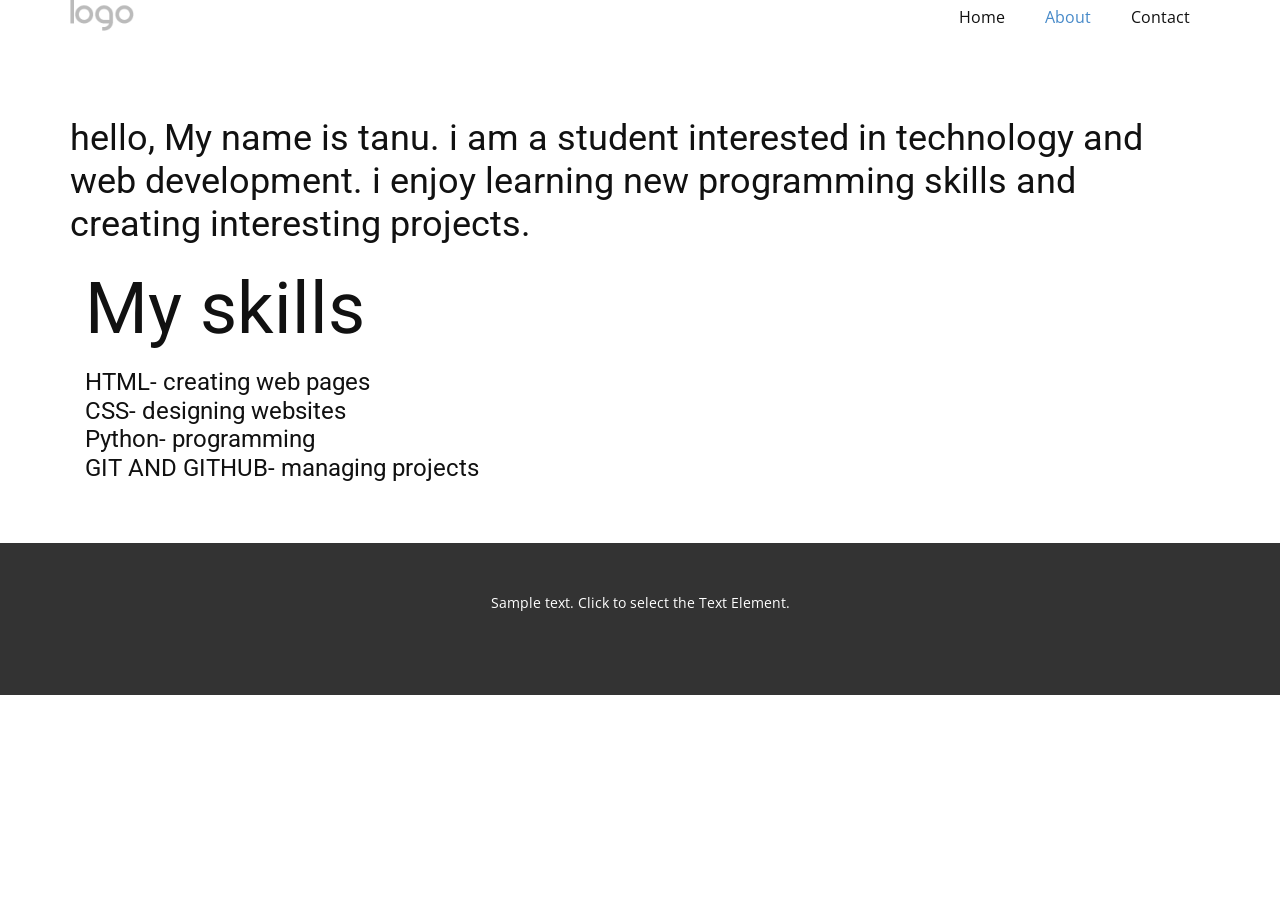
<file: About.html>
<!DOCTYPE html>
<html style="font-size: 16px;" lang="en"><head>
    <meta name="viewport" content="width=device-width, initial-scale=1.0">
    <meta charset="utf-8">
    <meta name="keywords" content="My skills​">
    <meta name="description" content="">
    <title>About</title>
    <link rel="stylesheet" href="nicepage.css" media="screen">
<link rel="stylesheet" href="About.css" media="screen">
    <script class="u-script" type="text/javascript" src="jquery.js" defer=""></script>
    <script class="u-script" type="text/javascript" src="nicepage.js" defer=""></script>
    <meta name="generator" content="Nicepage 8.6.23, nicepage.com">
    
    
    
    <link id="u-page-google-font" rel="stylesheet" href="https://fonts.googleapis.com/css2?display=swap&amp;family=Roboto:ital,wght@0,100;0,200;0,300;0,400;0,500;0,600;0,700;0,800;0,900;1,100;1,200;1,300;1,400;1,500;1,600;1,700;1,800;1,900&amp;family=Open+Sans:ital,wght@0,300;0,400;0,500;0,600;0,700;0,800;1,300;1,400;1,500;1,600;1,700;1,800">
    <script type="application/ld+json">{
		"@context": "http://schema.org",
		"@type": "Organization",
		"name": "",
		"logo": "images/default-logo.png"
}</script>
    <meta name="theme-color" content="#478ac9">
    <meta property="og:title" content="About">
    <meta property="og:type" content="website">
  <meta data-intl-tel-input-cdn-path="intlTelInput/"></head>
  <body data-path-to-root="./" data-include-products="false" class="u-body u-clearfix u-xl-mode" data-lang="en"><header class="u-clearfix u-header u-header" id="header"><div class="u-clearfix u-sheet u-valign-middle-lg u-valign-middle-md u-valign-middle-sm u-valign-middle-xs u-sheet-1">
        <a href="#" class="u-image u-logo u-image-1">
          <img src="images/default-logo.png" class="u-logo-image u-logo-image-1">
        </a>
        <nav class="u-menu u-menu-one-level u-offcanvas u-menu-1" role="navigation" aria-label="Menu navigation">
          <div class="menu-collapse" style="font-size: 1rem; letter-spacing: 0px;">
            <a class="u-button-style u-custom-left-right-menu-spacing u-custom-padding-bottom u-custom-top-bottom-menu-spacing u-hamburger-link u-nav-link u-text-active-palette-1-base u-text-hover-palette-2-base" href="#" tabindex="-1" aria-label="Open menu" aria-controls="7cce">
              <svg class="u-svg-link" viewBox="0 0 24 24"><use xlink:href="#menu-hamburger"></use></svg>
              <svg class="u-svg-content" version="1.1" id="menu-hamburger" viewBox="0 0 16 16" x="0px" y="0px" xmlns:xlink="http://www.w3.org/1999/xlink" xmlns="http://www.w3.org/2000/svg"><g><rect y="1" width="16" height="2"></rect><rect y="7" width="16" height="2"></rect><rect y="13" width="16" height="2"></rect>
</g></svg>
            </a>
          </div>
          <div class="u-nav-container">
            <ul class="u-nav u-unstyled u-nav-1" role="menubar"><li class="u-nav-item" role="none"><a class="u-button-style u-nav-link u-text-active-palette-1-base u-text-hover-palette-2-base u-nav-link-2" href="./" role="menuitem">Home</a>
</li><li class="u-nav-item" role="none"><a class="u-button-style u-nav-link u-text-active-palette-1-base u-text-hover-palette-2-base u-nav-link-2" href="About.html" role="menuitem">About</a>
</li><li class="u-nav-item" role="none"><a class="u-button-style u-nav-link u-text-active-palette-1-base u-text-hover-palette-2-base u-nav-link-2" href="Contact.html" role="menuitem">Contact</a>
</li></ul>
          </div>
          <div class="u-nav-container-collapse" id="7cce" role="region" aria-label="Menu panel">
            <div class="u-black u-container-style u-inner-container-layout u-opacity u-opacity-95 u-sidenav">
              <div class="u-inner-container-layout u-sidenav-overflow">
                <div class="u-menu-close" tabindex="-1" aria-label="Close menu"></div>
                <ul class="u-align-center u-nav u-popupmenu-items u-unstyled u-nav-2"><li class="u-nav-item"><a class="u-button-style u-nav-link" href="./">Home</a>
</li><li class="u-nav-item"><a class="u-button-style u-nav-link" href="About.html">About</a>
</li><li class="u-nav-item"><a class="u-button-style u-nav-link" href="Contact.html">Contact</a>
</li></ul>
              </div>
            </div>
            <div class="u-black u-menu-overlay u-opacity u-opacity-70"></div>
          </div>
        </nav>
      </div></header>
    <section class="u-clearfix u-section-1" id="block-1">
      <div class="u-clearfix u-sheet u-sheet-1">
        <h3 class="u-text u-text-default u-text-1">hello, My name is tanu. i am a student interested in technology and web development. i enjoy learning new programming skills and creating interesting projects. </h3>
        <h1 class="u-text u-text-default u-text-2">My skills </h1>
        <h4 class="u-text u-text-default u-text-3">HTML- creating web pages<br>CSS- designing websites<br>Python- programming<br>GIT AND GITHUB- managing projects<br>
        </h4>
      </div>
    </section>
    
    
    
    <footer class="u-align-center u-clearfix u-container-align-center u-footer u-grey-80 u-footer" id="footer"><div class="u-clearfix u-sheet u-sheet-1">
        <p class="u-small-text u-text u-text-variant u-text-1">Sample text. Click to select the Text Element.</p>
      </div></footer>
    <section class="u-backlink u-clearfix u-grey-80"></section>
  
</body></html>
</file>
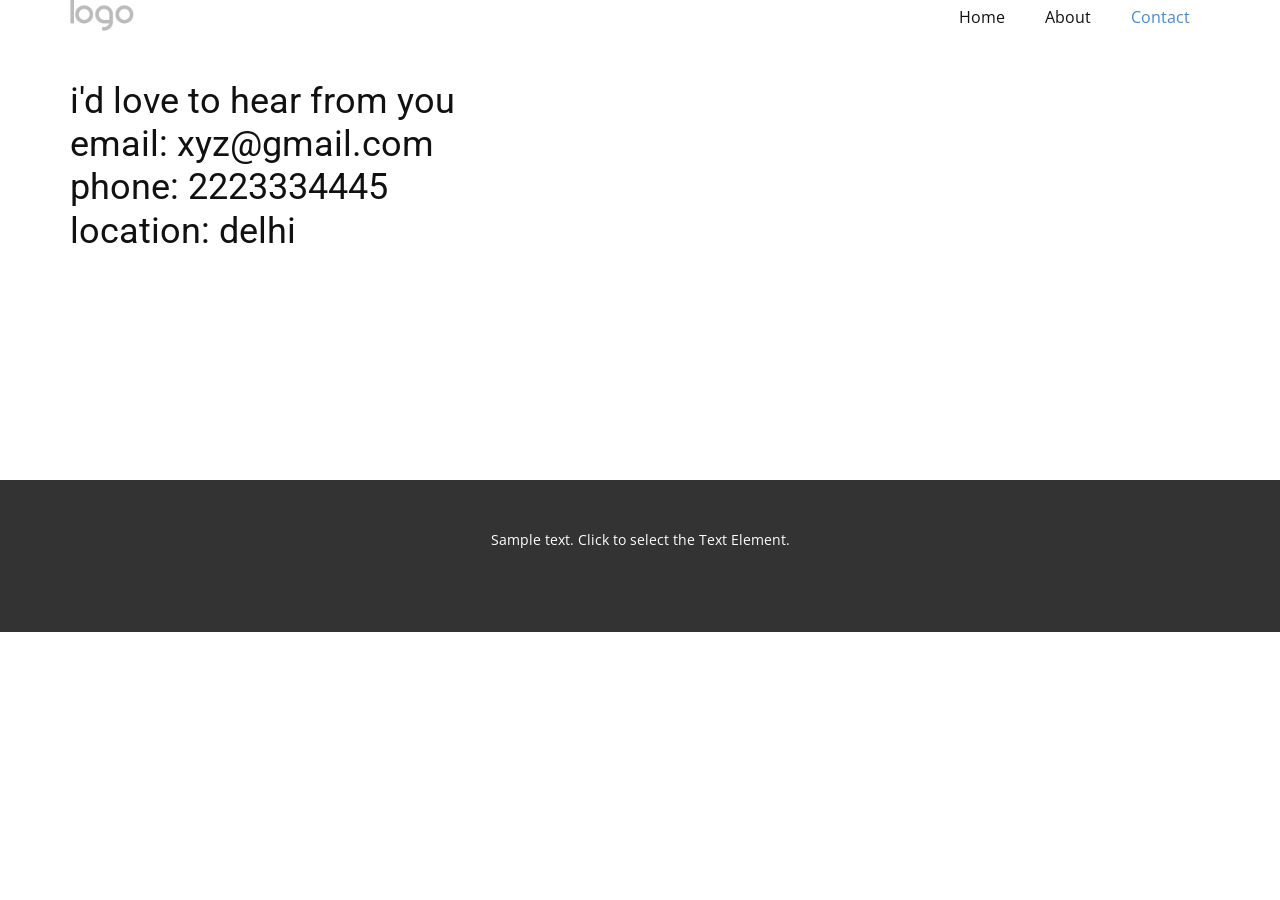
<file: Contact.html>
<!DOCTYPE html>
<html style="font-size: 16px;" lang="en"><head>
    <meta name="viewport" content="width=device-width, initial-scale=1.0">
    <meta charset="utf-8">
    <meta name="keywords" content="">
    <meta name="description" content="">
    <title>Contact</title>
    <link rel="stylesheet" href="nicepage.css" media="screen">
<link rel="stylesheet" href="Contact.css" media="screen">
    <script class="u-script" type="text/javascript" src="jquery.js" defer=""></script>
    <script class="u-script" type="text/javascript" src="nicepage.js" defer=""></script>
    <meta name="generator" content="Nicepage 8.6.23, nicepage.com">
    
    
    
    <link id="u-page-google-font" rel="stylesheet" href="https://fonts.googleapis.com/css2?display=swap&amp;family=Roboto:ital,wght@0,100;0,200;0,300;0,400;0,500;0,600;0,700;0,800;0,900;1,100;1,200;1,300;1,400;1,500;1,600;1,700;1,800;1,900&amp;family=Open+Sans:ital,wght@0,300;0,400;0,500;0,600;0,700;0,800;1,300;1,400;1,500;1,600;1,700;1,800">
    <script type="application/ld+json">{
		"@context": "http://schema.org",
		"@type": "Organization",
		"name": "",
		"logo": "images/default-logo.png"
}</script>
    <meta name="theme-color" content="#478ac9">
    <meta property="og:title" content="Contact">
    <meta property="og:type" content="website">
  <meta data-intl-tel-input-cdn-path="intlTelInput/"></head>
  <body data-path-to-root="./" data-include-products="false" class="u-body u-clearfix u-xl-mode" data-lang="en"><header class="u-clearfix u-header u-header" id="header"><div class="u-clearfix u-sheet u-valign-middle-lg u-valign-middle-md u-valign-middle-sm u-valign-middle-xs u-sheet-1">
        <a href="#" class="u-image u-logo u-image-1">
          <img src="images/default-logo.png" class="u-logo-image u-logo-image-1">
        </a>
        <nav class="u-menu u-menu-one-level u-offcanvas u-menu-1" role="navigation" aria-label="Menu navigation">
          <div class="menu-collapse" style="font-size: 1rem; letter-spacing: 0px;">
            <a class="u-button-style u-custom-left-right-menu-spacing u-custom-padding-bottom u-custom-top-bottom-menu-spacing u-hamburger-link u-nav-link u-text-active-palette-1-base u-text-hover-palette-2-base" href="#" tabindex="-1" aria-label="Open menu" aria-controls="7cce">
              <svg class="u-svg-link" viewBox="0 0 24 24"><use xlink:href="#menu-hamburger"></use></svg>
              <svg class="u-svg-content" version="1.1" id="menu-hamburger" viewBox="0 0 16 16" x="0px" y="0px" xmlns:xlink="http://www.w3.org/1999/xlink" xmlns="http://www.w3.org/2000/svg"><g><rect y="1" width="16" height="2"></rect><rect y="7" width="16" height="2"></rect><rect y="13" width="16" height="2"></rect>
</g></svg>
            </a>
          </div>
          <div class="u-nav-container">
            <ul class="u-nav u-unstyled u-nav-1" role="menubar"><li class="u-nav-item" role="none"><a class="u-button-style u-nav-link u-text-active-palette-1-base u-text-hover-palette-2-base u-nav-link-2" href="./" role="menuitem">Home</a>
</li><li class="u-nav-item" role="none"><a class="u-button-style u-nav-link u-text-active-palette-1-base u-text-hover-palette-2-base u-nav-link-2" href="About.html" role="menuitem">About</a>
</li><li class="u-nav-item" role="none"><a class="u-button-style u-nav-link u-text-active-palette-1-base u-text-hover-palette-2-base u-nav-link-2" href="Contact.html" role="menuitem">Contact</a>
</li></ul>
          </div>
          <div class="u-nav-container-collapse" id="7cce" role="region" aria-label="Menu panel">
            <div class="u-black u-container-style u-inner-container-layout u-opacity u-opacity-95 u-sidenav">
              <div class="u-inner-container-layout u-sidenav-overflow">
                <div class="u-menu-close" tabindex="-1" aria-label="Close menu"></div>
                <ul class="u-align-center u-nav u-popupmenu-items u-unstyled u-nav-2"><li class="u-nav-item"><a class="u-button-style u-nav-link" href="./">Home</a>
</li><li class="u-nav-item"><a class="u-button-style u-nav-link" href="About.html">About</a>
</li><li class="u-nav-item"><a class="u-button-style u-nav-link" href="Contact.html">Contact</a>
</li></ul>
              </div>
            </div>
            <div class="u-black u-menu-overlay u-opacity u-opacity-70"></div>
          </div>
        </nav>
      </div></header>
    <section class="u-clearfix u-section-1" id="block-1">
      <div class="u-clearfix u-sheet u-sheet-1">
        <h3 class="u-text u-text-default u-text-1">i'd love to hear from you<br>email: xyz@gmail.com<br>phone: 2223334445<br>location: delhi 
        </h3>
      </div>
    </section>
    
    
    
    <footer class="u-align-center u-clearfix u-container-align-center u-footer u-grey-80 u-footer" id="footer"><div class="u-clearfix u-sheet u-sheet-1">
        <p class="u-small-text u-text u-text-variant u-text-1">Sample text. Click to select the Text Element.</p>
      </div></footer>
    <section class="u-backlink u-clearfix u-grey-80"></section>
  
</body></html>
</file>
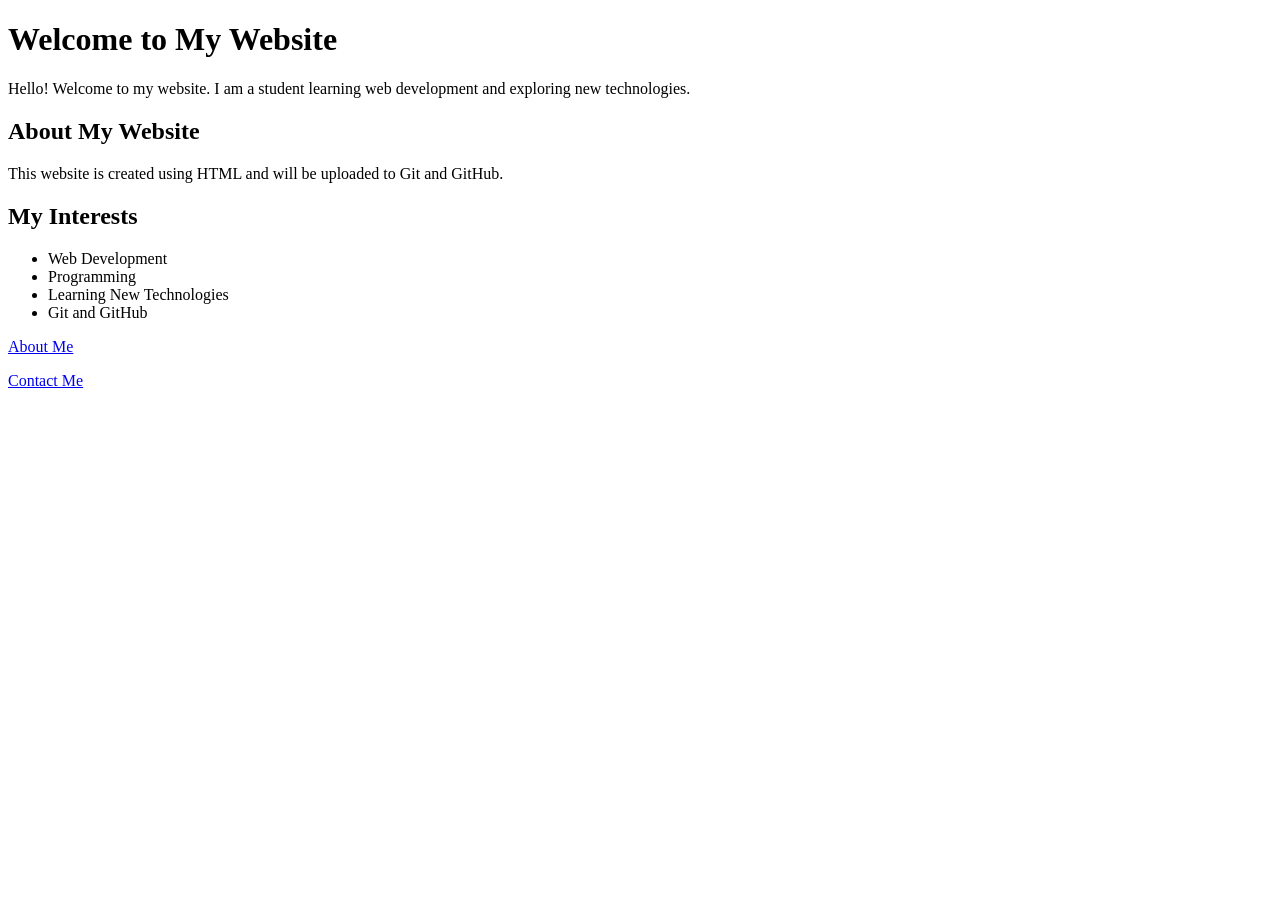
<file: homepage.html>
<!DOCTYPE html>
<html>
<head>
    <title>My Home Page</title>
</head>

<body>

    <h1>Welcome to My Website</h1>

    <p>
        Hello! Welcome to my website.
        I am a student learning web development
        and exploring new technologies.
    </p>

    <h2>About My Website</h2>

    <p>
        This website is created using HTML and will be
        uploaded to Git and GitHub.
    </p>

    <h2>My Interests</h2>

    <ul>
        <li>Web Development</li>
        <li>Programming</li>
        <li>Learning New Technologies</li>
        <li>Git and GitHub</li>
    </ul>

    <p>
        <a href="about.html">About Me</a>
    </p>

    <p>
        <a href="contact.html">Contact Me</a>
    </p>

</body>
</html>
</file>
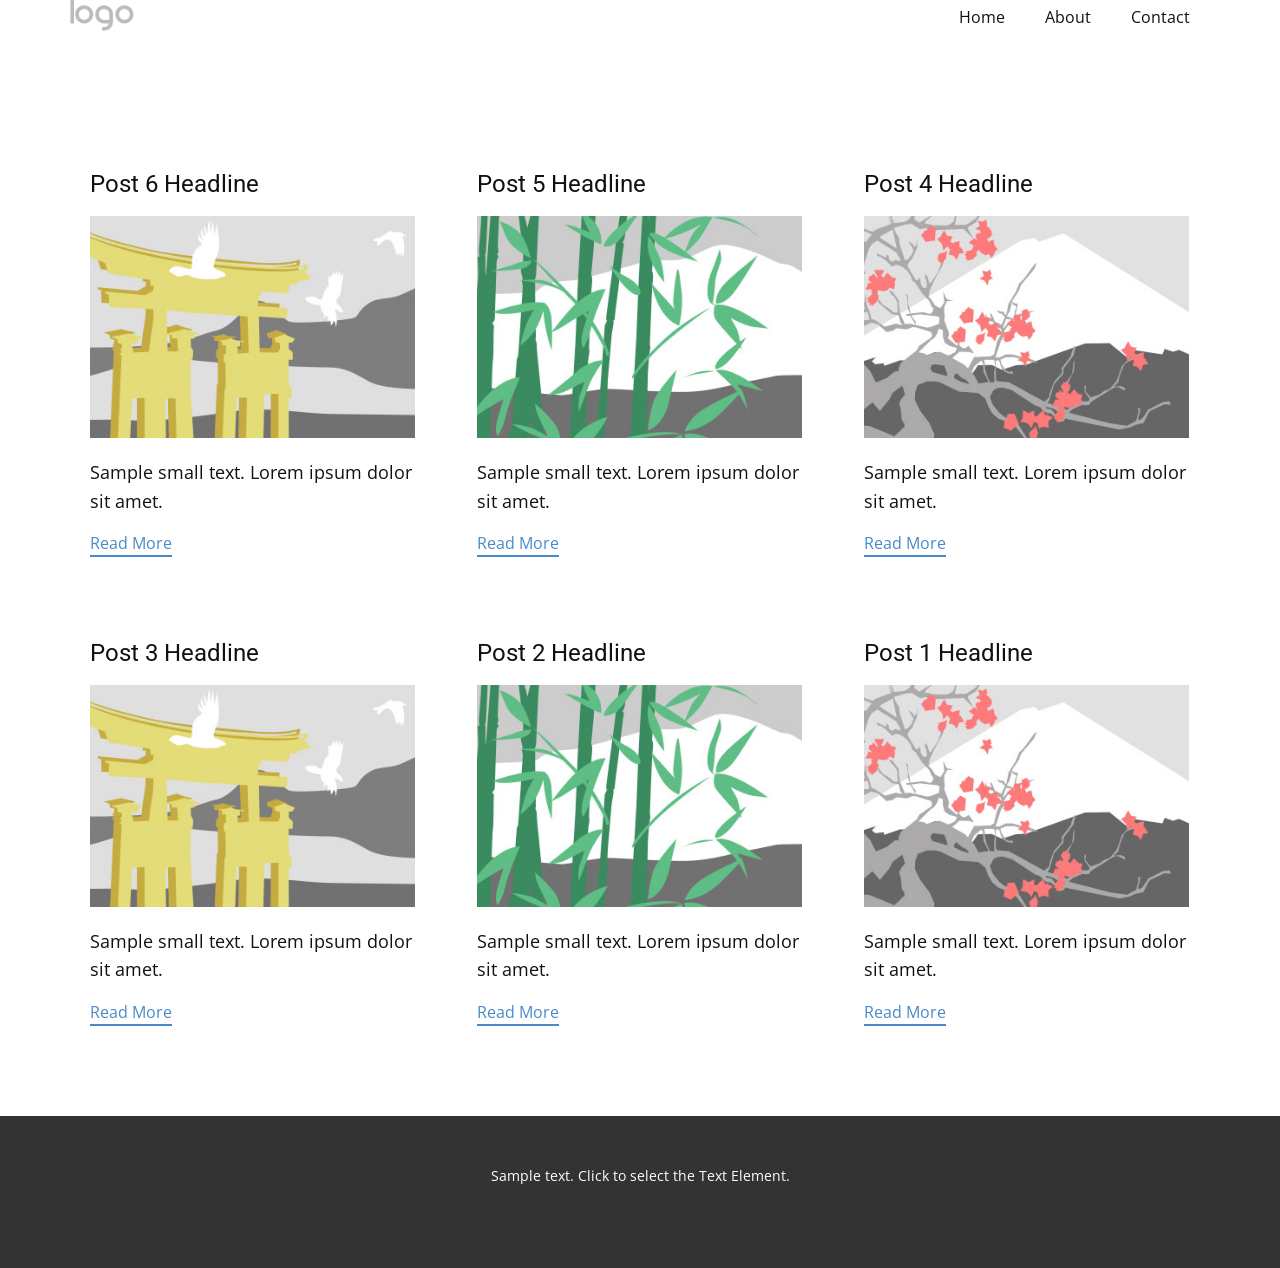
<file: blog/blog.html>
<!DOCTYPE html>
<html style="font-size: 16px;" lang="en"><head>
    <meta name="viewport" content="width=device-width, initial-scale=1.0">
    <meta charset="utf-8">
    <meta name="keywords" content="">
    <meta name="description" content="">
    <title>Blog</title>
    <link rel="stylesheet" href="../nicepage.css" media="screen">
<link rel="stylesheet" href="../Blog-Template.css" media="screen">
    <script class="u-script" type="text/javascript" src="../jquery.js" defer=""></script>
    <script class="u-script" type="text/javascript" src="../nicepage.js" defer=""></script>
    <meta name="generator" content="Nicepage 8.6.23, nicepage.com">
    
    
    
    <link id="u-page-google-font" rel="stylesheet" href="https://fonts.googleapis.com/css2?display=swap&amp;family=Roboto:ital,wght@0,100;0,200;0,300;0,400;0,500;0,600;0,700;0,800;0,900;1,100;1,200;1,300;1,400;1,500;1,600;1,700;1,800;1,900&amp;family=Open+Sans:ital,wght@0,300;0,400;0,500;0,600;0,700;0,800;1,300;1,400;1,500;1,600;1,700;1,800">
    <script type="application/ld+json">{
		"@context": "http://schema.org",
		"@type": "Organization",
		"name": "",
		"logo": "images/default-logo.png"
}</script>
    <meta name="theme-color" content="#478ac9">
  <meta data-intl-tel-input-cdn-path="intlTelInput/"></head>
  <body data-path-to-root="../" data-include-products="false" class="u-body u-xl-mode" data-lang="en"><header class="u-clearfix u-header u-header" id="header"><div class="u-clearfix u-sheet u-valign-middle-lg u-valign-middle-md u-valign-middle-sm u-valign-middle-xs u-sheet-1">
        <a href="#" class="u-image u-logo u-image-1">
          <img src="../images/default-logo.png" class="u-logo-image u-logo-image-1">
        </a>
        <nav class="u-menu u-menu-one-level u-offcanvas u-menu-1" role="navigation" aria-label="Menu navigation">
          <div class="menu-collapse" style="font-size: 1rem; letter-spacing: 0px;">
            <a class="u-button-style u-custom-left-right-menu-spacing u-custom-padding-bottom u-custom-top-bottom-menu-spacing u-hamburger-link u-nav-link u-text-active-palette-1-base u-text-hover-palette-2-base" href="#" tabindex="-1" aria-label="Open menu" aria-controls="7cce">
              <svg class="u-svg-link" viewBox="0 0 24 24"><use xlink:href="#menu-hamburger"></use></svg>
              <svg class="u-svg-content" version="1.1" id="menu-hamburger" viewBox="0 0 16 16" x="0px" y="0px" xmlns:xlink="http://www.w3.org/1999/xlink" xmlns="http://www.w3.org/2000/svg"><g><rect y="1" width="16" height="2"></rect><rect y="7" width="16" height="2"></rect><rect y="13" width="16" height="2"></rect>
</g></svg>
            </a>
          </div>
          <div class="u-nav-container">
            <ul class="u-nav u-unstyled u-nav-1" role="menubar"><li class="u-nav-item" role="none"><a class="u-button-style u-nav-link u-text-active-palette-1-base u-text-hover-palette-2-base u-nav-link-2" href="../" role="menuitem">Home</a>
</li><li class="u-nav-item" role="none"><a class="u-button-style u-nav-link u-text-active-palette-1-base u-text-hover-palette-2-base u-nav-link-2" href="../About.html" role="menuitem">About</a>
</li><li class="u-nav-item" role="none"><a class="u-button-style u-nav-link u-text-active-palette-1-base u-text-hover-palette-2-base u-nav-link-2" href="../Contact.html" role="menuitem">Contact</a>
</li></ul>
          </div>
          <div class="u-nav-container-collapse" id="7cce" role="region" aria-label="Menu panel">
            <div class="u-black u-container-style u-inner-container-layout u-opacity u-opacity-95 u-sidenav">
              <div class="u-inner-container-layout u-sidenav-overflow">
                <div class="u-menu-close" tabindex="-1" aria-label="Close menu"></div>
                <ul class="u-align-center u-nav u-popupmenu-items u-unstyled u-nav-2"><li class="u-nav-item"><a class="u-button-style u-nav-link" href="../">Home</a>
</li><li class="u-nav-item"><a class="u-button-style u-nav-link" href="../About.html">About</a>
</li><li class="u-nav-item"><a class="u-button-style u-nav-link" href="../Contact.html">Contact</a>
</li></ul>
              </div>
            </div>
            <div class="u-black u-menu-overlay u-opacity u-opacity-70"></div>
          </div>
        </nav>
      </div></header>
    <section class="u-clearfix u-section-1" id="block-2">
      <div class="u-clearfix u-sheet u-valign-middle u-sheet-1"><!--blog--><!--blog_options_json--><!--{"type":"Recent","source":"","tags":"","count":""}--><!--/blog_options_json-->
        <div class="u-blog u-expanded-width u-repeater u-repeater-1" data-blog-id="blog-1"><!--blog_post-->
          <div class="u-blog-post u-container-style u-repeater-item u-white u-repeater-item-1"><meta name="twitter:description" content="Sample small text. Lorem ipsum dolor sit amet."><meta name="description" content="Sample small text. Lorem ipsum dolor sit amet."><meta property="og:type" content="article"><meta property="og:title" content="Post 6 Headline"><meta property="og:description" content="Sample small text. Lorem ipsum dolor sit amet."><meta property="og:image" content="../images/8ad73f3c.jpeg">
            <div class="u-container-layout u-similar-container u-valign-top u-container-layout-1"><!--blog_post_header-->
              <h4 class="u-blog-control u-text u-text-1">
                <a class="u-post-header-link" href="../blog/post-5.html">Post 6 Headline</a>
              </h4><!--/blog_post_header--><!--blog_post_image-->
              <img alt="" class="u-blog-control u-expanded-width u-image u-image-default u-image-1" src="../images/8ad73f3c.jpeg" data-href="../blog/post-5.html"><!--/blog_post_image--><!--blog_post_content-->
              <div class="u-blog-control u-post-content u-text u-text-2 fr-view">Sample small text. Lorem ipsum dolor sit amet.</div><!--/blog_post_content--><!--blog_post_readmore-->
              <a href="../blog/post-5.html" class="u-blog-control u-border-2 u-border-palette-1-base u-btn u-btn-rectangle u-button-style u-none u-btn-1"><!--blog_post_readmore_content--><!--options_json--><!--{"content":"","defaultValue":"Read More"}--><!--/options_json-->Read More<!--/blog_post_readmore_content--></a><!--/blog_post_readmore-->
            </div>
          </div><div class="u-blog-post u-container-style u-repeater-item u-video-cover u-white"><meta name="twitter:description" content="Sample small text. Lorem ipsum dolor sit amet."><meta name="description" content="Sample small text. Lorem ipsum dolor sit amet."><meta property="og:type" content="article"><meta property="og:title" content="Post 5 Headline"><meta property="og:description" content="Sample small text. Lorem ipsum dolor sit amet."><meta property="og:image" content="../images/68f64b9d.jpeg">
            <div class="u-container-layout u-similar-container u-valign-top u-container-layout-2"><!--blog_post_header-->
              <h4 class="u-blog-control u-text u-text-3">
                <a class="u-post-header-link" href="../blog/post-4.html">Post 5 Headline</a>
              </h4><!--/blog_post_header--><!--blog_post_image-->
              <img alt="" class="u-blog-control u-expanded-width u-image u-image-default u-image-2" src="../images/68f64b9d.jpeg" data-href="../blog/post-4.html"><!--/blog_post_image--><!--blog_post_content-->
              <div class="u-blog-control u-post-content u-text u-text-4 fr-view">Sample small text. Lorem ipsum dolor sit amet.</div><!--/blog_post_content--><!--blog_post_readmore-->
              <a href="../blog/post-4.html" class="u-blog-control u-border-2 u-border-palette-1-base u-btn u-btn-rectangle u-button-style u-none u-btn-2"><!--blog_post_readmore_content--><!--options_json--><!--{"content":"","defaultValue":"Read More"}--><!--/options_json-->Read More<!--/blog_post_readmore_content--></a><!--/blog_post_readmore-->
            </div>
          </div><div class="u-blog-post u-container-style u-repeater-item u-video-cover u-white"><meta name="twitter:description" content="Sample small text. Lorem ipsum dolor sit amet."><meta name="description" content="Sample small text. Lorem ipsum dolor sit amet."><meta property="og:type" content="article"><meta property="og:title" content="Post 4 Headline"><meta property="og:description" content="Sample small text. Lorem ipsum dolor sit amet."><meta property="og:image" content="../images/0fd3416c.jpeg">
            <div class="u-container-layout u-similar-container u-valign-top u-container-layout-3"><!--blog_post_header-->
              <h4 class="u-blog-control u-text u-text-5">
                <a class="u-post-header-link" href="../blog/post-3.html">Post 4 Headline</a>
              </h4><!--/blog_post_header--><!--blog_post_image-->
              <img alt="" class="u-blog-control u-expanded-width u-image u-image-default u-image-3" src="../images/0fd3416c.jpeg" data-href="../blog/post-3.html"><!--/blog_post_image--><!--blog_post_content-->
              <div class="u-blog-control u-post-content u-text u-text-6 fr-view">Sample small text. Lorem ipsum dolor sit amet.</div><!--/blog_post_content--><!--blog_post_readmore-->
              <a href="../blog/post-3.html" class="u-blog-control u-border-2 u-border-palette-1-base u-btn u-btn-rectangle u-button-style u-none u-btn-3"><!--blog_post_readmore_content--><!--options_json--><!--{"content":"","defaultValue":"Read More"}--><!--/options_json-->Read More<!--/blog_post_readmore_content--></a><!--/blog_post_readmore-->
            </div>
          </div><div class="u-blog-post u-container-style u-repeater-item u-white u-repeater-item-1"><meta name="twitter:description" content="Sample small text. Lorem ipsum dolor sit amet."><meta name="description" content="Sample small text. Lorem ipsum dolor sit amet."><meta property="og:type" content="article"><meta property="og:title" content="Post 3 Headline"><meta property="og:description" content="Sample small text. Lorem ipsum dolor sit amet."><meta property="og:image" content="../images/8ad73f3c.jpeg">
            <div class="u-container-layout u-similar-container u-valign-top u-container-layout-1"><!--blog_post_header-->
              <h4 class="u-blog-control u-text u-text-1">
                <a class="u-post-header-link" href="../blog/post-2.html">Post 3 Headline</a>
              </h4><!--/blog_post_header--><!--blog_post_image-->
              <img alt="" class="u-blog-control u-expanded-width u-image u-image-default u-image-1" src="../images/8ad73f3c.jpeg" data-href="../blog/post-2.html"><!--/blog_post_image--><!--blog_post_content-->
              <div class="u-blog-control u-post-content u-text u-text-2 fr-view">Sample small text. Lorem ipsum dolor sit amet.</div><!--/blog_post_content--><!--blog_post_readmore-->
              <a href="../blog/post-2.html" class="u-blog-control u-border-2 u-border-palette-1-base u-btn u-btn-rectangle u-button-style u-none u-btn-1"><!--blog_post_readmore_content--><!--options_json--><!--{"content":"","defaultValue":"Read More"}--><!--/options_json-->Read More<!--/blog_post_readmore_content--></a><!--/blog_post_readmore-->
            </div>
          </div><div class="u-blog-post u-container-style u-repeater-item u-video-cover u-white"><meta name="twitter:description" content="Sample small text. Lorem ipsum dolor sit amet."><meta name="description" content="Sample small text. Lorem ipsum dolor sit amet."><meta property="og:type" content="article"><meta property="og:title" content="Post 2 Headline"><meta property="og:description" content="Sample small text. Lorem ipsum dolor sit amet."><meta property="og:image" content="../images/68f64b9d.jpeg">
            <div class="u-container-layout u-similar-container u-valign-top u-container-layout-2"><!--blog_post_header-->
              <h4 class="u-blog-control u-text u-text-3">
                <a class="u-post-header-link" href="../blog/post-1.html">Post 2 Headline</a>
              </h4><!--/blog_post_header--><!--blog_post_image-->
              <img alt="" class="u-blog-control u-expanded-width u-image u-image-default u-image-2" src="../images/68f64b9d.jpeg" data-href="../blog/post-1.html"><!--/blog_post_image--><!--blog_post_content-->
              <div class="u-blog-control u-post-content u-text u-text-4 fr-view">Sample small text. Lorem ipsum dolor sit amet.</div><!--/blog_post_content--><!--blog_post_readmore-->
              <a href="../blog/post-1.html" class="u-blog-control u-border-2 u-border-palette-1-base u-btn u-btn-rectangle u-button-style u-none u-btn-2"><!--blog_post_readmore_content--><!--options_json--><!--{"content":"","defaultValue":"Read More"}--><!--/options_json-->Read More<!--/blog_post_readmore_content--></a><!--/blog_post_readmore-->
            </div>
          </div><div class="u-blog-post u-container-style u-repeater-item u-video-cover u-white"><meta name="twitter:description" content="Sample small text. Lorem ipsum dolor sit amet."><meta name="description" content="Sample small text. Lorem ipsum dolor sit amet."><meta property="og:type" content="article"><meta property="og:title" content="Post 1 Headline"><meta property="og:description" content="Sample small text. Lorem ipsum dolor sit amet."><meta property="og:image" content="../images/0fd3416c.jpeg">
            <div class="u-container-layout u-similar-container u-valign-top u-container-layout-3"><!--blog_post_header-->
              <h4 class="u-blog-control u-text u-text-5">
                <a class="u-post-header-link" href="../blog/post.html">Post 1 Headline</a>
              </h4><!--/blog_post_header--><!--blog_post_image-->
              <img alt="" class="u-blog-control u-expanded-width u-image u-image-default u-image-3" src="../images/0fd3416c.jpeg" data-href="../blog/post.html"><!--/blog_post_image--><!--blog_post_content-->
              <div class="u-blog-control u-post-content u-text u-text-6 fr-view">Sample small text. Lorem ipsum dolor sit amet.</div><!--/blog_post_content--><!--blog_post_readmore-->
              <a href="../blog/post.html" class="u-blog-control u-border-2 u-border-palette-1-base u-btn u-btn-rectangle u-button-style u-none u-btn-3"><!--blog_post_readmore_content--><!--options_json--><!--{"content":"","defaultValue":"Read More"}--><!--/options_json-->Read More<!--/blog_post_readmore_content--></a><!--/blog_post_readmore-->
            </div>
          </div><!--/blog_post--><!--blog_post-->
          <!--/blog_post--><!--blog_post-->
          <!--/blog_post-->
        </div><!--/blog-->
      </div>
    </section>
    
    
    
    <footer class="u-align-center u-clearfix u-container-align-center u-footer u-grey-80 u-footer" id="footer"><div class="u-clearfix u-sheet u-sheet-1">
        <p class="u-small-text u-text u-text-variant u-text-1">Sample text. Click to select the Text Element.</p>
      </div></footer>
    <section class="u-backlink u-clearfix u-grey-80"></section>
  
</body></html>
</file>
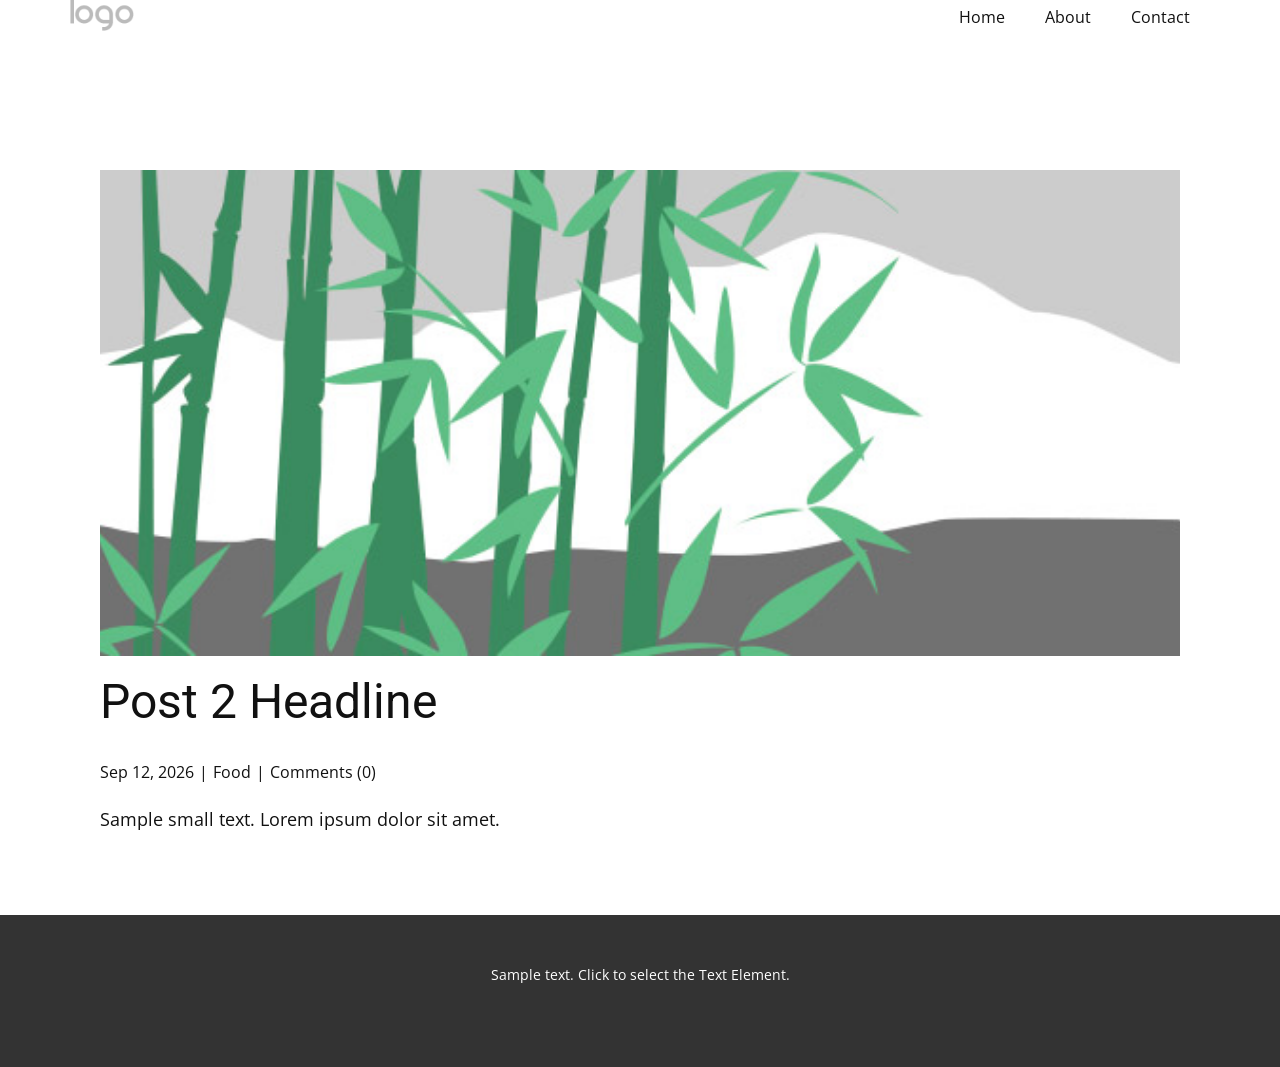
<file: blog/post-1.html>
<!DOCTYPE html>
<html style="font-size: 16px;" lang="en"><head>
    <meta name="viewport" content="width=device-width, initial-scale=1.0">
    <meta charset="utf-8">
    <meta name="keywords" content="Post 1 Headline">
    <meta name="description" content="Sample small text. Lorem ipsum dolor sit amet.">
    <title>Post 2 Headline</title>
    <link rel="stylesheet" href="../nicepage.css" media="screen">
<link rel="stylesheet" href="../Post-Template.css" media="screen">
    <script class="u-script" type="text/javascript" src="../jquery.js" defer=""></script>
    <script class="u-script" type="text/javascript" src="../nicepage.js" defer=""></script>
    <meta name="generator" content="Nicepage 8.6.23, nicepage.com">
    
    
    
    <link id="u-page-google-font" rel="stylesheet" href="https://fonts.googleapis.com/css2?display=swap&amp;family=Roboto:ital,wght@0,100;0,200;0,300;0,400;0,500;0,600;0,700;0,800;0,900;1,100;1,200;1,300;1,400;1,500;1,600;1,700;1,800;1,900&amp;family=Open+Sans:ital,wght@0,300;0,400;0,500;0,600;0,700;0,800;1,300;1,400;1,500;1,600;1,700;1,800">
    <script type="application/ld+json">{
		"@context": "http://schema.org",
		"@type": "Organization",
		"name": "",
		"logo": "images/default-logo.png"
}</script>
    <meta name="theme-color" content="#478ac9">
  <meta data-intl-tel-input-cdn-path="intlTelInput/"><meta name="twitter:description" content="Sample small text. Lorem ipsum dolor sit amet."><meta property="og:type" content="article"><meta property="og:title" content="Post 2 Headline"><meta property="og:description" content="Sample small text. Lorem ipsum dolor sit amet."><meta property="og:image" content="../images/68f64b9d.jpeg"></head>
  <body data-path-to-root="./" data-include-products="false" class="u-body u-xl-mode" data-lang="en"><header class="u-clearfix u-header u-header" id="header"><div class="u-clearfix u-sheet u-valign-middle-lg u-valign-middle-md u-valign-middle-sm u-valign-middle-xs u-sheet-1">
        <a href="#" class="u-image u-logo u-image-1">
          <img src="../images/default-logo.png" class="u-logo-image u-logo-image-1">
        </a>
        <nav class="u-menu u-menu-one-level u-offcanvas u-menu-1" role="navigation" aria-label="Menu navigation">
          <div class="menu-collapse" style="font-size: 1rem; letter-spacing: 0px;">
            <a class="u-button-style u-custom-left-right-menu-spacing u-custom-padding-bottom u-custom-top-bottom-menu-spacing u-hamburger-link u-nav-link u-text-active-palette-1-base u-text-hover-palette-2-base" href="#" tabindex="-1" aria-label="Open menu" aria-controls="7cce">
              <svg class="u-svg-link" viewBox="0 0 24 24"><use xlink:href="#menu-hamburger"></use></svg>
              <svg class="u-svg-content" version="1.1" id="menu-hamburger" viewBox="0 0 16 16" x="0px" y="0px" xmlns:xlink="http://www.w3.org/1999/xlink" xmlns="http://www.w3.org/2000/svg"><g><rect y="1" width="16" height="2"></rect><rect y="7" width="16" height="2"></rect><rect y="13" width="16" height="2"></rect>
</g></svg>
            </a>
          </div>
          <div class="u-nav-container">
            <ul class="u-nav u-unstyled u-nav-1" role="menubar"><li class="u-nav-item" role="none"><a class="u-button-style u-nav-link u-text-active-palette-1-base u-text-hover-palette-2-base u-nav-link-2" href="../" role="menuitem">Home</a>
</li><li class="u-nav-item" role="none"><a class="u-button-style u-nav-link u-text-active-palette-1-base u-text-hover-palette-2-base u-nav-link-2" href="../About.html" role="menuitem">About</a>
</li><li class="u-nav-item" role="none"><a class="u-button-style u-nav-link u-text-active-palette-1-base u-text-hover-palette-2-base u-nav-link-2" href="../Contact.html" role="menuitem">Contact</a>
</li></ul>
          </div>
          <div class="u-nav-container-collapse" id="7cce" role="region" aria-label="Menu panel">
            <div class="u-black u-container-style u-inner-container-layout u-opacity u-opacity-95 u-sidenav">
              <div class="u-inner-container-layout u-sidenav-overflow">
                <div class="u-menu-close" tabindex="-1" aria-label="Close menu"></div>
                <ul class="u-align-center u-nav u-popupmenu-items u-unstyled u-nav-2"><li class="u-nav-item"><a class="u-button-style u-nav-link" href="../">Home</a>
</li><li class="u-nav-item"><a class="u-button-style u-nav-link" href="../About.html">About</a>
</li><li class="u-nav-item"><a class="u-button-style u-nav-link" href="../Contact.html">Contact</a>
</li></ul>
              </div>
            </div>
            <div class="u-black u-menu-overlay u-opacity u-opacity-70"></div>
          </div>
        </nav>
      </div></header>
    <section class="u-align-center u-clearfix u-section-1" id="block-2">
      <div class="u-clearfix u-sheet u-valign-middle-md u-valign-middle-sm u-valign-middle-xs u-sheet-1"><!--post_details--><!--post_details_options_json--><!--{"source":""}--><!--/post_details_options_json--><!--blog_post-->
        <div class="u-container-style u-expanded-width u-post-details u-post-details-1">
          <div class="u-container-layout u-valign-middle u-container-layout-1"><!--blog_post_image-->
            <img alt="" class="u-blog-control u-expanded-width u-image u-image-default u-image-1" src="../images/68f64b9d.jpeg"><!--/blog_post_image--><!--blog_post_header-->
            <h2 class="u-blog-control u-text u-text-1">Post 2 Headline</h2><!--/blog_post_header--><!--blog_post_metadata-->
            <div class="u-blog-control u-metadata u-metadata-1"><!--blog_post_metadata_date--><span class="u-meta-date u-meta-icon">Sep 12, 2026</span><!--/blog_post_metadata_date--><!--blog_post_metadata_category--><span class="u-meta-category u-meta-icon"><a href="/blog/blog.html#/blog-1///1">Food</a></span><!--/blog_post_metadata_category--><!--blog_post_metadata_comments--><span class="u-meta-comments u-meta-icon"><!--blog_post_metadata_comments_content-->Comments (0)<!--/blog_post_metadata_comments_content--></span><!--/blog_post_metadata_comments-->
            </div><!--/blog_post_metadata--><!--blog_post_content-->
            <div class="u-align-justify u-blog-control u-post-content u-text u-text-2 fr-view">
  <p>Sample small text. Lorem ipsum dolor sit amet.</p>
  </div><!--/blog_post_content-->
          </div>
        </div><!--/blog_post--><!--/post_details-->
      </div>
    </section>
    
    
    
    <footer class="u-align-center u-clearfix u-container-align-center u-footer u-grey-80 u-footer" id="footer"><div class="u-clearfix u-sheet u-sheet-1">
        <p class="u-small-text u-text u-text-variant u-text-1">Sample text. Click to select the Text Element.</p>
      </div></footer>
    <section class="u-backlink u-clearfix u-grey-80"></section>
  
</body></html>
</file>
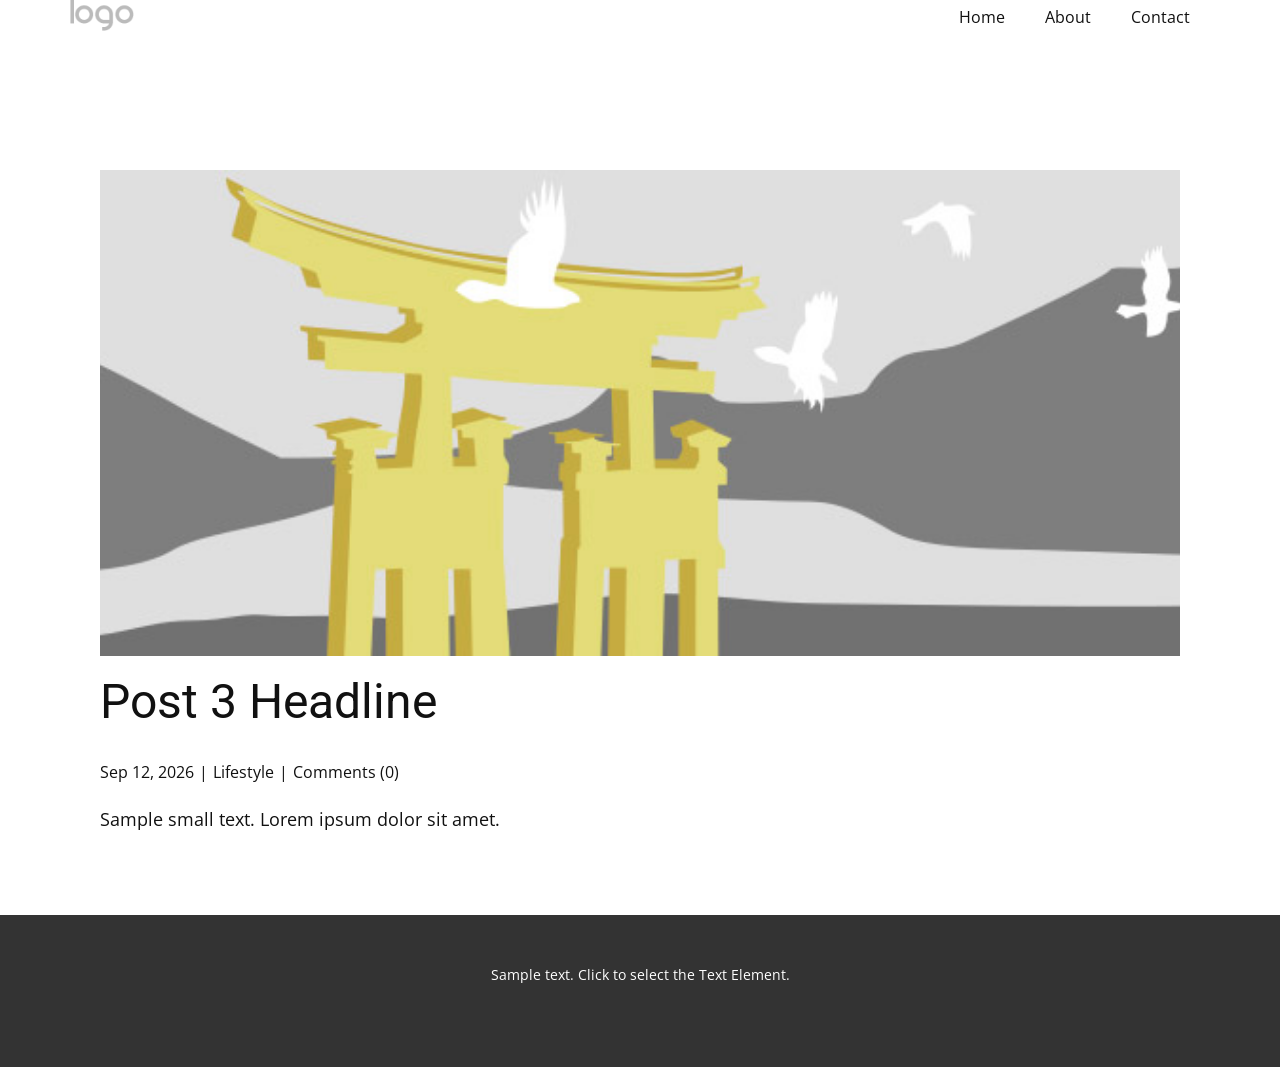
<file: blog/post-2.html>
<!DOCTYPE html>
<html style="font-size: 16px;" lang="en"><head>
    <meta name="viewport" content="width=device-width, initial-scale=1.0">
    <meta charset="utf-8">
    <meta name="keywords" content="Post 1 Headline">
    <meta name="description" content="Sample small text. Lorem ipsum dolor sit amet.">
    <title>Post 3 Headline</title>
    <link rel="stylesheet" href="../nicepage.css" media="screen">
<link rel="stylesheet" href="../Post-Template.css" media="screen">
    <script class="u-script" type="text/javascript" src="../jquery.js" defer=""></script>
    <script class="u-script" type="text/javascript" src="../nicepage.js" defer=""></script>
    <meta name="generator" content="Nicepage 8.6.23, nicepage.com">
    
    
    
    <link id="u-page-google-font" rel="stylesheet" href="https://fonts.googleapis.com/css2?display=swap&amp;family=Roboto:ital,wght@0,100;0,200;0,300;0,400;0,500;0,600;0,700;0,800;0,900;1,100;1,200;1,300;1,400;1,500;1,600;1,700;1,800;1,900&amp;family=Open+Sans:ital,wght@0,300;0,400;0,500;0,600;0,700;0,800;1,300;1,400;1,500;1,600;1,700;1,800">
    <script type="application/ld+json">{
		"@context": "http://schema.org",
		"@type": "Organization",
		"name": "",
		"logo": "images/default-logo.png"
}</script>
    <meta name="theme-color" content="#478ac9">
  <meta data-intl-tel-input-cdn-path="intlTelInput/"><meta name="twitter:description" content="Sample small text. Lorem ipsum dolor sit amet."><meta property="og:type" content="article"><meta property="og:title" content="Post 3 Headline"><meta property="og:description" content="Sample small text. Lorem ipsum dolor sit amet."><meta property="og:image" content="../images/8ad73f3c.jpeg"></head>
  <body data-path-to-root="./" data-include-products="false" class="u-body u-xl-mode" data-lang="en"><header class="u-clearfix u-header u-header" id="header"><div class="u-clearfix u-sheet u-valign-middle-lg u-valign-middle-md u-valign-middle-sm u-valign-middle-xs u-sheet-1">
        <a href="#" class="u-image u-logo u-image-1">
          <img src="../images/default-logo.png" class="u-logo-image u-logo-image-1">
        </a>
        <nav class="u-menu u-menu-one-level u-offcanvas u-menu-1" role="navigation" aria-label="Menu navigation">
          <div class="menu-collapse" style="font-size: 1rem; letter-spacing: 0px;">
            <a class="u-button-style u-custom-left-right-menu-spacing u-custom-padding-bottom u-custom-top-bottom-menu-spacing u-hamburger-link u-nav-link u-text-active-palette-1-base u-text-hover-palette-2-base" href="#" tabindex="-1" aria-label="Open menu" aria-controls="7cce">
              <svg class="u-svg-link" viewBox="0 0 24 24"><use xlink:href="#menu-hamburger"></use></svg>
              <svg class="u-svg-content" version="1.1" id="menu-hamburger" viewBox="0 0 16 16" x="0px" y="0px" xmlns:xlink="http://www.w3.org/1999/xlink" xmlns="http://www.w3.org/2000/svg"><g><rect y="1" width="16" height="2"></rect><rect y="7" width="16" height="2"></rect><rect y="13" width="16" height="2"></rect>
</g></svg>
            </a>
          </div>
          <div class="u-nav-container">
            <ul class="u-nav u-unstyled u-nav-1" role="menubar"><li class="u-nav-item" role="none"><a class="u-button-style u-nav-link u-text-active-palette-1-base u-text-hover-palette-2-base u-nav-link-2" href="../" role="menuitem">Home</a>
</li><li class="u-nav-item" role="none"><a class="u-button-style u-nav-link u-text-active-palette-1-base u-text-hover-palette-2-base u-nav-link-2" href="../About.html" role="menuitem">About</a>
</li><li class="u-nav-item" role="none"><a class="u-button-style u-nav-link u-text-active-palette-1-base u-text-hover-palette-2-base u-nav-link-2" href="../Contact.html" role="menuitem">Contact</a>
</li></ul>
          </div>
          <div class="u-nav-container-collapse" id="7cce" role="region" aria-label="Menu panel">
            <div class="u-black u-container-style u-inner-container-layout u-opacity u-opacity-95 u-sidenav">
              <div class="u-inner-container-layout u-sidenav-overflow">
                <div class="u-menu-close" tabindex="-1" aria-label="Close menu"></div>
                <ul class="u-align-center u-nav u-popupmenu-items u-unstyled u-nav-2"><li class="u-nav-item"><a class="u-button-style u-nav-link" href="../">Home</a>
</li><li class="u-nav-item"><a class="u-button-style u-nav-link" href="../About.html">About</a>
</li><li class="u-nav-item"><a class="u-button-style u-nav-link" href="../Contact.html">Contact</a>
</li></ul>
              </div>
            </div>
            <div class="u-black u-menu-overlay u-opacity u-opacity-70"></div>
          </div>
        </nav>
      </div></header>
    <section class="u-align-center u-clearfix u-section-1" id="block-2">
      <div class="u-clearfix u-sheet u-valign-middle-md u-valign-middle-sm u-valign-middle-xs u-sheet-1"><!--post_details--><!--post_details_options_json--><!--{"source":""}--><!--/post_details_options_json--><!--blog_post-->
        <div class="u-container-style u-expanded-width u-post-details u-post-details-1">
          <div class="u-container-layout u-valign-middle u-container-layout-1"><!--blog_post_image-->
            <img alt="" class="u-blog-control u-expanded-width u-image u-image-default u-image-1" src="../images/8ad73f3c.jpeg"><!--/blog_post_image--><!--blog_post_header-->
            <h2 class="u-blog-control u-text u-text-1">Post 3 Headline</h2><!--/blog_post_header--><!--blog_post_metadata-->
            <div class="u-blog-control u-metadata u-metadata-1"><!--blog_post_metadata_date--><span class="u-meta-date u-meta-icon">Sep 12, 2026</span><!--/blog_post_metadata_date--><!--blog_post_metadata_category--><span class="u-meta-category u-meta-icon"><a href="/blog/blog.html#/blog-1///3">Lifestyle</a></span><!--/blog_post_metadata_category--><!--blog_post_metadata_comments--><span class="u-meta-comments u-meta-icon"><!--blog_post_metadata_comments_content-->Comments (0)<!--/blog_post_metadata_comments_content--></span><!--/blog_post_metadata_comments-->
            </div><!--/blog_post_metadata--><!--blog_post_content-->
            <div class="u-align-justify u-blog-control u-post-content u-text u-text-2 fr-view">
  <p>Sample small text. Lorem ipsum dolor sit amet.</p>
  </div><!--/blog_post_content-->
          </div>
        </div><!--/blog_post--><!--/post_details-->
      </div>
    </section>
    
    
    
    <footer class="u-align-center u-clearfix u-container-align-center u-footer u-grey-80 u-footer" id="footer"><div class="u-clearfix u-sheet u-sheet-1">
        <p class="u-small-text u-text u-text-variant u-text-1">Sample text. Click to select the Text Element.</p>
      </div></footer>
    <section class="u-backlink u-clearfix u-grey-80"></section>
  
</body></html>
</file>
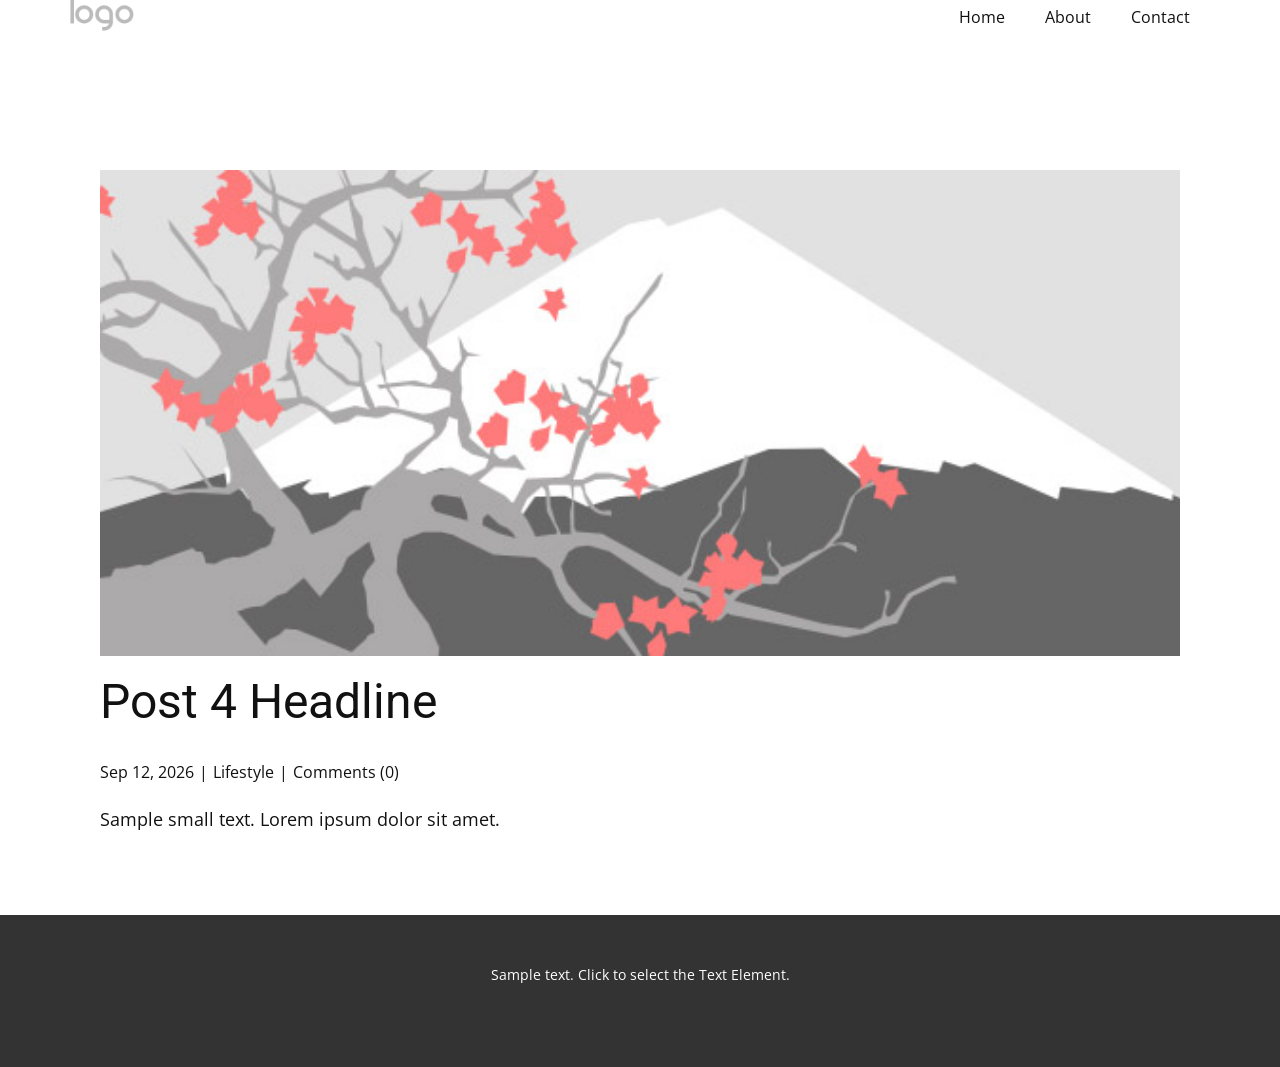
<file: blog/post-3.html>
<!DOCTYPE html>
<html style="font-size: 16px;" lang="en"><head>
    <meta name="viewport" content="width=device-width, initial-scale=1.0">
    <meta charset="utf-8">
    <meta name="keywords" content="Post 1 Headline">
    <meta name="description" content="Sample small text. Lorem ipsum dolor sit amet.">
    <title>Post 4 Headline</title>
    <link rel="stylesheet" href="../nicepage.css" media="screen">
<link rel="stylesheet" href="../Post-Template.css" media="screen">
    <script class="u-script" type="text/javascript" src="../jquery.js" defer=""></script>
    <script class="u-script" type="text/javascript" src="../nicepage.js" defer=""></script>
    <meta name="generator" content="Nicepage 8.6.23, nicepage.com">
    
    
    
    <link id="u-page-google-font" rel="stylesheet" href="https://fonts.googleapis.com/css2?display=swap&amp;family=Roboto:ital,wght@0,100;0,200;0,300;0,400;0,500;0,600;0,700;0,800;0,900;1,100;1,200;1,300;1,400;1,500;1,600;1,700;1,800;1,900&amp;family=Open+Sans:ital,wght@0,300;0,400;0,500;0,600;0,700;0,800;1,300;1,400;1,500;1,600;1,700;1,800">
    <script type="application/ld+json">{
		"@context": "http://schema.org",
		"@type": "Organization",
		"name": "",
		"logo": "images/default-logo.png"
}</script>
    <meta name="theme-color" content="#478ac9">
  <meta data-intl-tel-input-cdn-path="intlTelInput/"><meta name="twitter:description" content="Sample small text. Lorem ipsum dolor sit amet."><meta property="og:type" content="article"><meta property="og:title" content="Post 4 Headline"><meta property="og:description" content="Sample small text. Lorem ipsum dolor sit amet."><meta property="og:image" content="../images/0fd3416c.jpeg"></head>
  <body data-path-to-root="./" data-include-products="false" class="u-body u-xl-mode" data-lang="en"><header class="u-clearfix u-header u-header" id="header"><div class="u-clearfix u-sheet u-valign-middle-lg u-valign-middle-md u-valign-middle-sm u-valign-middle-xs u-sheet-1">
        <a href="#" class="u-image u-logo u-image-1">
          <img src="../images/default-logo.png" class="u-logo-image u-logo-image-1">
        </a>
        <nav class="u-menu u-menu-one-level u-offcanvas u-menu-1" role="navigation" aria-label="Menu navigation">
          <div class="menu-collapse" style="font-size: 1rem; letter-spacing: 0px;">
            <a class="u-button-style u-custom-left-right-menu-spacing u-custom-padding-bottom u-custom-top-bottom-menu-spacing u-hamburger-link u-nav-link u-text-active-palette-1-base u-text-hover-palette-2-base" href="#" tabindex="-1" aria-label="Open menu" aria-controls="7cce">
              <svg class="u-svg-link" viewBox="0 0 24 24"><use xlink:href="#menu-hamburger"></use></svg>
              <svg class="u-svg-content" version="1.1" id="menu-hamburger" viewBox="0 0 16 16" x="0px" y="0px" xmlns:xlink="http://www.w3.org/1999/xlink" xmlns="http://www.w3.org/2000/svg"><g><rect y="1" width="16" height="2"></rect><rect y="7" width="16" height="2"></rect><rect y="13" width="16" height="2"></rect>
</g></svg>
            </a>
          </div>
          <div class="u-nav-container">
            <ul class="u-nav u-unstyled u-nav-1" role="menubar"><li class="u-nav-item" role="none"><a class="u-button-style u-nav-link u-text-active-palette-1-base u-text-hover-palette-2-base u-nav-link-2" href="../" role="menuitem">Home</a>
</li><li class="u-nav-item" role="none"><a class="u-button-style u-nav-link u-text-active-palette-1-base u-text-hover-palette-2-base u-nav-link-2" href="../About.html" role="menuitem">About</a>
</li><li class="u-nav-item" role="none"><a class="u-button-style u-nav-link u-text-active-palette-1-base u-text-hover-palette-2-base u-nav-link-2" href="../Contact.html" role="menuitem">Contact</a>
</li></ul>
          </div>
          <div class="u-nav-container-collapse" id="7cce" role="region" aria-label="Menu panel">
            <div class="u-black u-container-style u-inner-container-layout u-opacity u-opacity-95 u-sidenav">
              <div class="u-inner-container-layout u-sidenav-overflow">
                <div class="u-menu-close" tabindex="-1" aria-label="Close menu"></div>
                <ul class="u-align-center u-nav u-popupmenu-items u-unstyled u-nav-2"><li class="u-nav-item"><a class="u-button-style u-nav-link" href="../">Home</a>
</li><li class="u-nav-item"><a class="u-button-style u-nav-link" href="../About.html">About</a>
</li><li class="u-nav-item"><a class="u-button-style u-nav-link" href="../Contact.html">Contact</a>
</li></ul>
              </div>
            </div>
            <div class="u-black u-menu-overlay u-opacity u-opacity-70"></div>
          </div>
        </nav>
      </div></header>
    <section class="u-align-center u-clearfix u-section-1" id="block-2">
      <div class="u-clearfix u-sheet u-valign-middle-md u-valign-middle-sm u-valign-middle-xs u-sheet-1"><!--post_details--><!--post_details_options_json--><!--{"source":""}--><!--/post_details_options_json--><!--blog_post-->
        <div class="u-container-style u-expanded-width u-post-details u-post-details-1">
          <div class="u-container-layout u-valign-middle u-container-layout-1"><!--blog_post_image-->
            <img alt="" class="u-blog-control u-expanded-width u-image u-image-default u-image-1" src="../images/0fd3416c.jpeg"><!--/blog_post_image--><!--blog_post_header-->
            <h2 class="u-blog-control u-text u-text-1">Post 4 Headline</h2><!--/blog_post_header--><!--blog_post_metadata-->
            <div class="u-blog-control u-metadata u-metadata-1"><!--blog_post_metadata_date--><span class="u-meta-date u-meta-icon">Sep 12, 2026</span><!--/blog_post_metadata_date--><!--blog_post_metadata_category--><span class="u-meta-category u-meta-icon"><a href="/blog/blog.html#/blog-1///3">Lifestyle</a></span><!--/blog_post_metadata_category--><!--blog_post_metadata_comments--><span class="u-meta-comments u-meta-icon"><!--blog_post_metadata_comments_content-->Comments (0)<!--/blog_post_metadata_comments_content--></span><!--/blog_post_metadata_comments-->
            </div><!--/blog_post_metadata--><!--blog_post_content-->
            <div class="u-align-justify u-blog-control u-post-content u-text u-text-2 fr-view">
  <p>Sample small text. Lorem ipsum dolor sit amet.</p>
  </div><!--/blog_post_content-->
          </div>
        </div><!--/blog_post--><!--/post_details-->
      </div>
    </section>
    
    
    
    <footer class="u-align-center u-clearfix u-container-align-center u-footer u-grey-80 u-footer" id="footer"><div class="u-clearfix u-sheet u-sheet-1">
        <p class="u-small-text u-text u-text-variant u-text-1">Sample text. Click to select the Text Element.</p>
      </div></footer>
    <section class="u-backlink u-clearfix u-grey-80"></section>
  
</body></html>
</file>
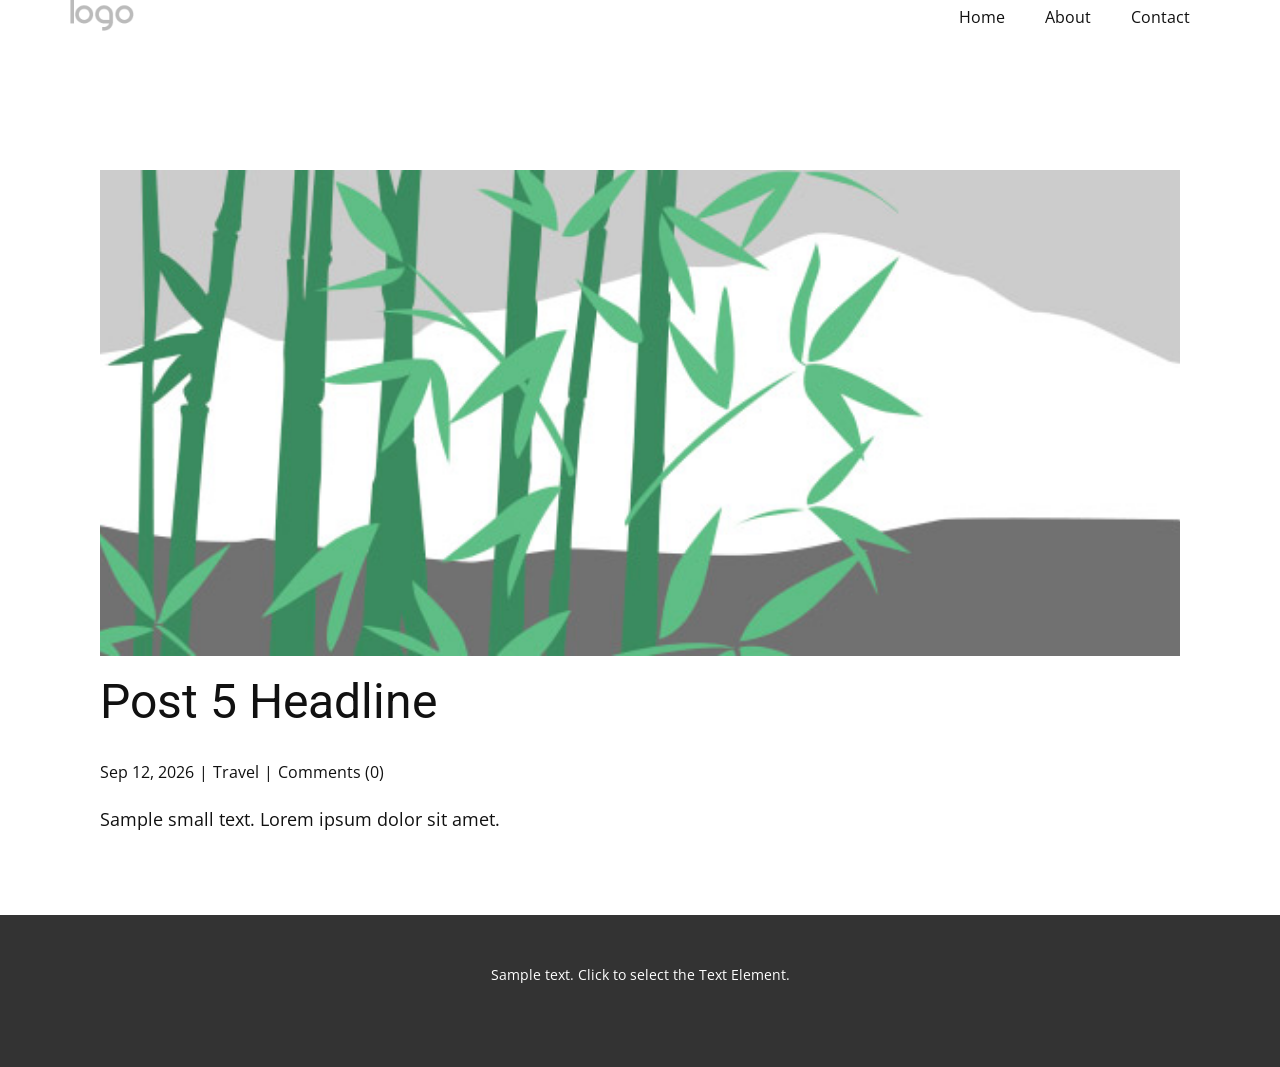
<file: blog/post-4.html>
<!DOCTYPE html>
<html style="font-size: 16px;" lang="en"><head>
    <meta name="viewport" content="width=device-width, initial-scale=1.0">
    <meta charset="utf-8">
    <meta name="keywords" content="Post 1 Headline">
    <meta name="description" content="Sample small text. Lorem ipsum dolor sit amet.">
    <title>Post 5 Headline</title>
    <link rel="stylesheet" href="../nicepage.css" media="screen">
<link rel="stylesheet" href="../Post-Template.css" media="screen">
    <script class="u-script" type="text/javascript" src="../jquery.js" defer=""></script>
    <script class="u-script" type="text/javascript" src="../nicepage.js" defer=""></script>
    <meta name="generator" content="Nicepage 8.6.23, nicepage.com">
    
    
    
    <link id="u-page-google-font" rel="stylesheet" href="https://fonts.googleapis.com/css2?display=swap&amp;family=Roboto:ital,wght@0,100;0,200;0,300;0,400;0,500;0,600;0,700;0,800;0,900;1,100;1,200;1,300;1,400;1,500;1,600;1,700;1,800;1,900&amp;family=Open+Sans:ital,wght@0,300;0,400;0,500;0,600;0,700;0,800;1,300;1,400;1,500;1,600;1,700;1,800">
    <script type="application/ld+json">{
		"@context": "http://schema.org",
		"@type": "Organization",
		"name": "",
		"logo": "images/default-logo.png"
}</script>
    <meta name="theme-color" content="#478ac9">
  <meta data-intl-tel-input-cdn-path="intlTelInput/"><meta name="twitter:description" content="Sample small text. Lorem ipsum dolor sit amet."><meta property="og:type" content="article"><meta property="og:title" content="Post 5 Headline"><meta property="og:description" content="Sample small text. Lorem ipsum dolor sit amet."><meta property="og:image" content="../images/68f64b9d.jpeg"></head>
  <body data-path-to-root="./" data-include-products="false" class="u-body u-xl-mode" data-lang="en"><header class="u-clearfix u-header u-header" id="header"><div class="u-clearfix u-sheet u-valign-middle-lg u-valign-middle-md u-valign-middle-sm u-valign-middle-xs u-sheet-1">
        <a href="#" class="u-image u-logo u-image-1">
          <img src="../images/default-logo.png" class="u-logo-image u-logo-image-1">
        </a>
        <nav class="u-menu u-menu-one-level u-offcanvas u-menu-1" role="navigation" aria-label="Menu navigation">
          <div class="menu-collapse" style="font-size: 1rem; letter-spacing: 0px;">
            <a class="u-button-style u-custom-left-right-menu-spacing u-custom-padding-bottom u-custom-top-bottom-menu-spacing u-hamburger-link u-nav-link u-text-active-palette-1-base u-text-hover-palette-2-base" href="#" tabindex="-1" aria-label="Open menu" aria-controls="7cce">
              <svg class="u-svg-link" viewBox="0 0 24 24"><use xlink:href="#menu-hamburger"></use></svg>
              <svg class="u-svg-content" version="1.1" id="menu-hamburger" viewBox="0 0 16 16" x="0px" y="0px" xmlns:xlink="http://www.w3.org/1999/xlink" xmlns="http://www.w3.org/2000/svg"><g><rect y="1" width="16" height="2"></rect><rect y="7" width="16" height="2"></rect><rect y="13" width="16" height="2"></rect>
</g></svg>
            </a>
          </div>
          <div class="u-nav-container">
            <ul class="u-nav u-unstyled u-nav-1" role="menubar"><li class="u-nav-item" role="none"><a class="u-button-style u-nav-link u-text-active-palette-1-base u-text-hover-palette-2-base u-nav-link-2" href="../" role="menuitem">Home</a>
</li><li class="u-nav-item" role="none"><a class="u-button-style u-nav-link u-text-active-palette-1-base u-text-hover-palette-2-base u-nav-link-2" href="../About.html" role="menuitem">About</a>
</li><li class="u-nav-item" role="none"><a class="u-button-style u-nav-link u-text-active-palette-1-base u-text-hover-palette-2-base u-nav-link-2" href="../Contact.html" role="menuitem">Contact</a>
</li></ul>
          </div>
          <div class="u-nav-container-collapse" id="7cce" role="region" aria-label="Menu panel">
            <div class="u-black u-container-style u-inner-container-layout u-opacity u-opacity-95 u-sidenav">
              <div class="u-inner-container-layout u-sidenav-overflow">
                <div class="u-menu-close" tabindex="-1" aria-label="Close menu"></div>
                <ul class="u-align-center u-nav u-popupmenu-items u-unstyled u-nav-2"><li class="u-nav-item"><a class="u-button-style u-nav-link" href="../">Home</a>
</li><li class="u-nav-item"><a class="u-button-style u-nav-link" href="../About.html">About</a>
</li><li class="u-nav-item"><a class="u-button-style u-nav-link" href="../Contact.html">Contact</a>
</li></ul>
              </div>
            </div>
            <div class="u-black u-menu-overlay u-opacity u-opacity-70"></div>
          </div>
        </nav>
      </div></header>
    <section class="u-align-center u-clearfix u-section-1" id="block-2">
      <div class="u-clearfix u-sheet u-valign-middle-md u-valign-middle-sm u-valign-middle-xs u-sheet-1"><!--post_details--><!--post_details_options_json--><!--{"source":""}--><!--/post_details_options_json--><!--blog_post-->
        <div class="u-container-style u-expanded-width u-post-details u-post-details-1">
          <div class="u-container-layout u-valign-middle u-container-layout-1"><!--blog_post_image-->
            <img alt="" class="u-blog-control u-expanded-width u-image u-image-default u-image-1" src="../images/68f64b9d.jpeg"><!--/blog_post_image--><!--blog_post_header-->
            <h2 class="u-blog-control u-text u-text-1">Post 5 Headline</h2><!--/blog_post_header--><!--blog_post_metadata-->
            <div class="u-blog-control u-metadata u-metadata-1"><!--blog_post_metadata_date--><span class="u-meta-date u-meta-icon">Sep 12, 2026</span><!--/blog_post_metadata_date--><!--blog_post_metadata_category--><span class="u-meta-category u-meta-icon"><a href="/blog/blog.html#/blog-1///2">Travel</a></span><!--/blog_post_metadata_category--><!--blog_post_metadata_comments--><span class="u-meta-comments u-meta-icon"><!--blog_post_metadata_comments_content-->Comments (0)<!--/blog_post_metadata_comments_content--></span><!--/blog_post_metadata_comments-->
            </div><!--/blog_post_metadata--><!--blog_post_content-->
            <div class="u-align-justify u-blog-control u-post-content u-text u-text-2 fr-view">
  <p>Sample small text. Lorem ipsum dolor sit amet.</p>
  </div><!--/blog_post_content-->
          </div>
        </div><!--/blog_post--><!--/post_details-->
      </div>
    </section>
    
    
    
    <footer class="u-align-center u-clearfix u-container-align-center u-footer u-grey-80 u-footer" id="footer"><div class="u-clearfix u-sheet u-sheet-1">
        <p class="u-small-text u-text u-text-variant u-text-1">Sample text. Click to select the Text Element.</p>
      </div></footer>
    <section class="u-backlink u-clearfix u-grey-80"></section>
  
</body></html>
</file>
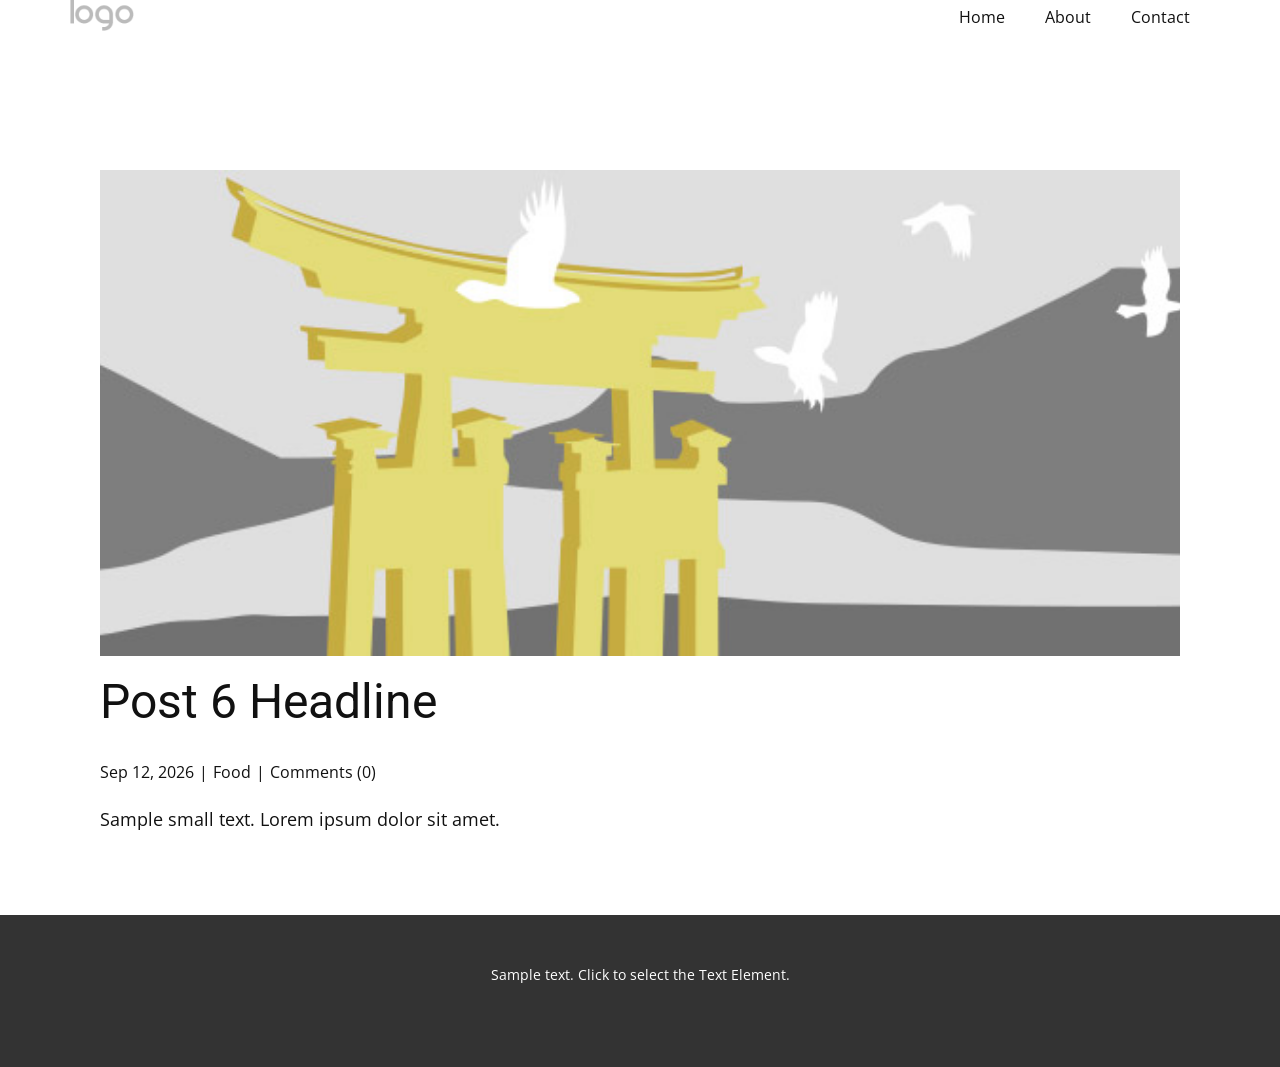
<file: blog/post-5.html>
<!DOCTYPE html>
<html style="font-size: 16px;" lang="en"><head>
    <meta name="viewport" content="width=device-width, initial-scale=1.0">
    <meta charset="utf-8">
    <meta name="keywords" content="Post 1 Headline">
    <meta name="description" content="Sample small text. Lorem ipsum dolor sit amet.">
    <title>Post 6 Headline</title>
    <link rel="stylesheet" href="../nicepage.css" media="screen">
<link rel="stylesheet" href="../Post-Template.css" media="screen">
    <script class="u-script" type="text/javascript" src="../jquery.js" defer=""></script>
    <script class="u-script" type="text/javascript" src="../nicepage.js" defer=""></script>
    <meta name="generator" content="Nicepage 8.6.23, nicepage.com">
    
    
    
    <link id="u-page-google-font" rel="stylesheet" href="https://fonts.googleapis.com/css2?display=swap&amp;family=Roboto:ital,wght@0,100;0,200;0,300;0,400;0,500;0,600;0,700;0,800;0,900;1,100;1,200;1,300;1,400;1,500;1,600;1,700;1,800;1,900&amp;family=Open+Sans:ital,wght@0,300;0,400;0,500;0,600;0,700;0,800;1,300;1,400;1,500;1,600;1,700;1,800">
    <script type="application/ld+json">{
		"@context": "http://schema.org",
		"@type": "Organization",
		"name": "",
		"logo": "images/default-logo.png"
}</script>
    <meta name="theme-color" content="#478ac9">
  <meta data-intl-tel-input-cdn-path="intlTelInput/"><meta name="twitter:description" content="Sample small text. Lorem ipsum dolor sit amet."><meta property="og:type" content="article"><meta property="og:title" content="Post 6 Headline"><meta property="og:description" content="Sample small text. Lorem ipsum dolor sit amet."><meta property="og:image" content="../images/8ad73f3c.jpeg"></head>
  <body data-path-to-root="./" data-include-products="false" class="u-body u-xl-mode" data-lang="en"><header class="u-clearfix u-header u-header" id="header"><div class="u-clearfix u-sheet u-valign-middle-lg u-valign-middle-md u-valign-middle-sm u-valign-middle-xs u-sheet-1">
        <a href="#" class="u-image u-logo u-image-1">
          <img src="../images/default-logo.png" class="u-logo-image u-logo-image-1">
        </a>
        <nav class="u-menu u-menu-one-level u-offcanvas u-menu-1" role="navigation" aria-label="Menu navigation">
          <div class="menu-collapse" style="font-size: 1rem; letter-spacing: 0px;">
            <a class="u-button-style u-custom-left-right-menu-spacing u-custom-padding-bottom u-custom-top-bottom-menu-spacing u-hamburger-link u-nav-link u-text-active-palette-1-base u-text-hover-palette-2-base" href="#" tabindex="-1" aria-label="Open menu" aria-controls="7cce">
              <svg class="u-svg-link" viewBox="0 0 24 24"><use xlink:href="#menu-hamburger"></use></svg>
              <svg class="u-svg-content" version="1.1" id="menu-hamburger" viewBox="0 0 16 16" x="0px" y="0px" xmlns:xlink="http://www.w3.org/1999/xlink" xmlns="http://www.w3.org/2000/svg"><g><rect y="1" width="16" height="2"></rect><rect y="7" width="16" height="2"></rect><rect y="13" width="16" height="2"></rect>
</g></svg>
            </a>
          </div>
          <div class="u-nav-container">
            <ul class="u-nav u-unstyled u-nav-1" role="menubar"><li class="u-nav-item" role="none"><a class="u-button-style u-nav-link u-text-active-palette-1-base u-text-hover-palette-2-base u-nav-link-2" href="../" role="menuitem">Home</a>
</li><li class="u-nav-item" role="none"><a class="u-button-style u-nav-link u-text-active-palette-1-base u-text-hover-palette-2-base u-nav-link-2" href="../About.html" role="menuitem">About</a>
</li><li class="u-nav-item" role="none"><a class="u-button-style u-nav-link u-text-active-palette-1-base u-text-hover-palette-2-base u-nav-link-2" href="../Contact.html" role="menuitem">Contact</a>
</li></ul>
          </div>
          <div class="u-nav-container-collapse" id="7cce" role="region" aria-label="Menu panel">
            <div class="u-black u-container-style u-inner-container-layout u-opacity u-opacity-95 u-sidenav">
              <div class="u-inner-container-layout u-sidenav-overflow">
                <div class="u-menu-close" tabindex="-1" aria-label="Close menu"></div>
                <ul class="u-align-center u-nav u-popupmenu-items u-unstyled u-nav-2"><li class="u-nav-item"><a class="u-button-style u-nav-link" href="../">Home</a>
</li><li class="u-nav-item"><a class="u-button-style u-nav-link" href="../About.html">About</a>
</li><li class="u-nav-item"><a class="u-button-style u-nav-link" href="../Contact.html">Contact</a>
</li></ul>
              </div>
            </div>
            <div class="u-black u-menu-overlay u-opacity u-opacity-70"></div>
          </div>
        </nav>
      </div></header>
    <section class="u-align-center u-clearfix u-section-1" id="block-2">
      <div class="u-clearfix u-sheet u-valign-middle-md u-valign-middle-sm u-valign-middle-xs u-sheet-1"><!--post_details--><!--post_details_options_json--><!--{"source":""}--><!--/post_details_options_json--><!--blog_post-->
        <div class="u-container-style u-expanded-width u-post-details u-post-details-1">
          <div class="u-container-layout u-valign-middle u-container-layout-1"><!--blog_post_image-->
            <img alt="" class="u-blog-control u-expanded-width u-image u-image-default u-image-1" src="../images/8ad73f3c.jpeg"><!--/blog_post_image--><!--blog_post_header-->
            <h2 class="u-blog-control u-text u-text-1">Post 6 Headline</h2><!--/blog_post_header--><!--blog_post_metadata-->
            <div class="u-blog-control u-metadata u-metadata-1"><!--blog_post_metadata_date--><span class="u-meta-date u-meta-icon">Sep 12, 2026</span><!--/blog_post_metadata_date--><!--blog_post_metadata_category--><span class="u-meta-category u-meta-icon"><a href="/blog/blog.html#/blog-1///1">Food</a></span><!--/blog_post_metadata_category--><!--blog_post_metadata_comments--><span class="u-meta-comments u-meta-icon"><!--blog_post_metadata_comments_content-->Comments (0)<!--/blog_post_metadata_comments_content--></span><!--/blog_post_metadata_comments-->
            </div><!--/blog_post_metadata--><!--blog_post_content-->
            <div class="u-align-justify u-blog-control u-post-content u-text u-text-2 fr-view">
  <p>Sample small text. Lorem ipsum dolor sit amet.</p>
  </div><!--/blog_post_content-->
          </div>
        </div><!--/blog_post--><!--/post_details-->
      </div>
    </section>
    
    
    
    <footer class="u-align-center u-clearfix u-container-align-center u-footer u-grey-80 u-footer" id="footer"><div class="u-clearfix u-sheet u-sheet-1">
        <p class="u-small-text u-text u-text-variant u-text-1">Sample text. Click to select the Text Element.</p>
      </div></footer>
    <section class="u-backlink u-clearfix u-grey-80"></section>
  
</body></html>
</file>
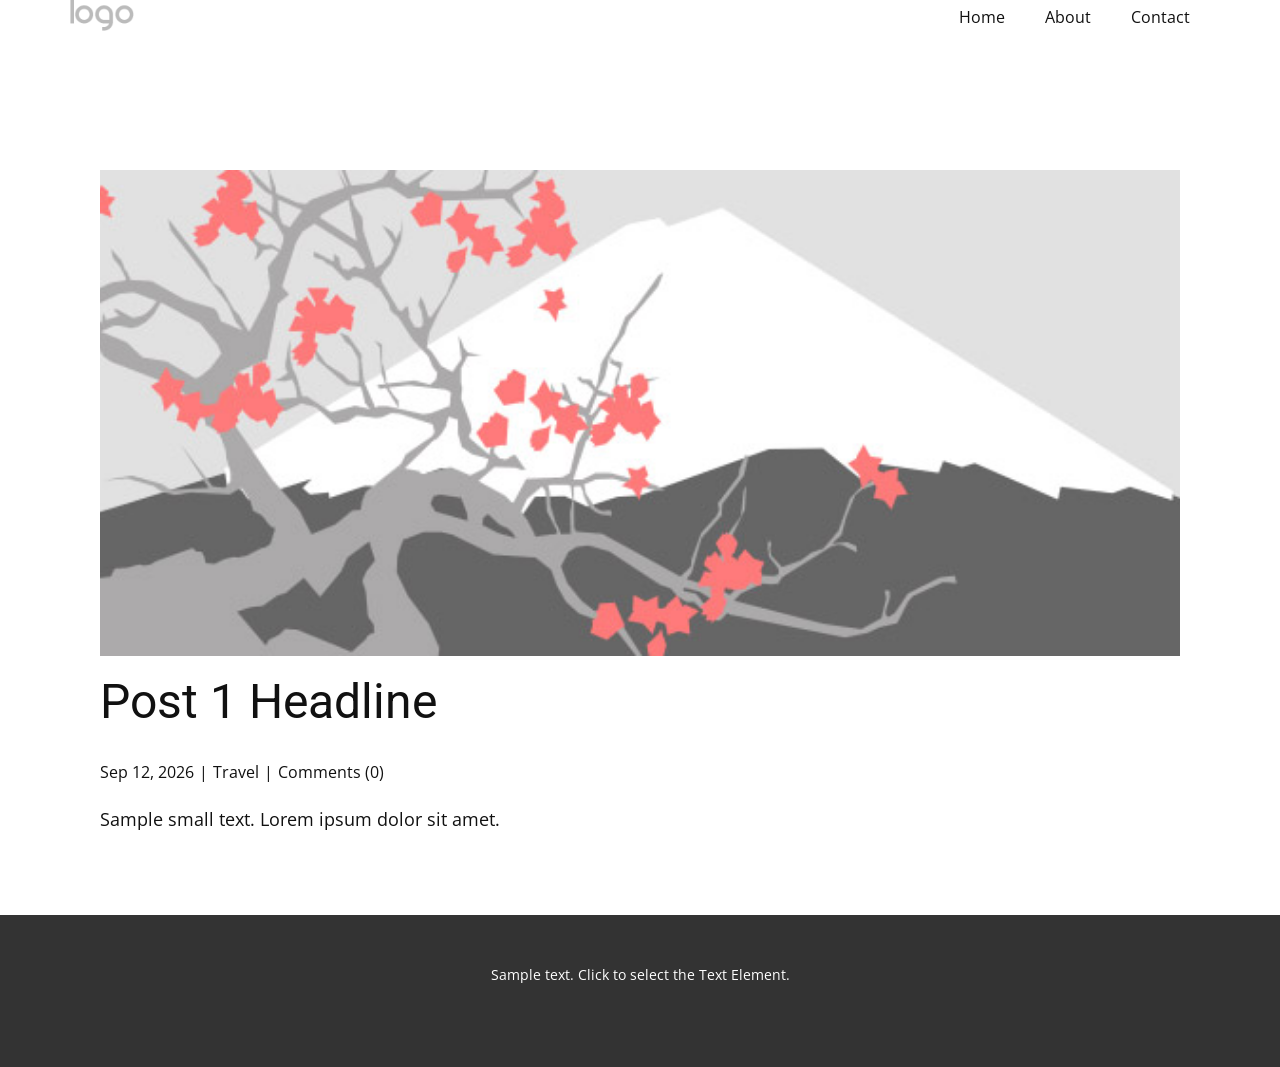
<file: blog/post.html>
<!DOCTYPE html>
<html style="font-size: 16px;" lang="en"><head>
    <meta name="viewport" content="width=device-width, initial-scale=1.0">
    <meta charset="utf-8">
    <meta name="keywords" content="Post 1 Headline">
    <meta name="description" content="Sample small text. Lorem ipsum dolor sit amet.">
    <title>Post 1 Headline</title>
    <link rel="stylesheet" href="../nicepage.css" media="screen">
<link rel="stylesheet" href="../Post-Template.css" media="screen">
    <script class="u-script" type="text/javascript" src="../jquery.js" defer=""></script>
    <script class="u-script" type="text/javascript" src="../nicepage.js" defer=""></script>
    <meta name="generator" content="Nicepage 8.6.23, nicepage.com">
    
    
    
    <link id="u-page-google-font" rel="stylesheet" href="https://fonts.googleapis.com/css2?display=swap&amp;family=Roboto:ital,wght@0,100;0,200;0,300;0,400;0,500;0,600;0,700;0,800;0,900;1,100;1,200;1,300;1,400;1,500;1,600;1,700;1,800;1,900&amp;family=Open+Sans:ital,wght@0,300;0,400;0,500;0,600;0,700;0,800;1,300;1,400;1,500;1,600;1,700;1,800">
    <script type="application/ld+json">{
		"@context": "http://schema.org",
		"@type": "Organization",
		"name": "",
		"logo": "images/default-logo.png"
}</script>
    <meta name="theme-color" content="#478ac9">
  <meta data-intl-tel-input-cdn-path="intlTelInput/"><meta name="twitter:description" content="Sample small text. Lorem ipsum dolor sit amet."><meta property="og:type" content="article"><meta property="og:title" content="Post 1 Headline"><meta property="og:description" content="Sample small text. Lorem ipsum dolor sit amet."><meta property="og:image" content="../images/0fd3416c.jpeg"></head>
  <body data-path-to-root="./" data-include-products="false" class="u-body u-xl-mode" data-lang="en"><header class="u-clearfix u-header u-header" id="header"><div class="u-clearfix u-sheet u-valign-middle-lg u-valign-middle-md u-valign-middle-sm u-valign-middle-xs u-sheet-1">
        <a href="#" class="u-image u-logo u-image-1">
          <img src="../images/default-logo.png" class="u-logo-image u-logo-image-1">
        </a>
        <nav class="u-menu u-menu-one-level u-offcanvas u-menu-1" role="navigation" aria-label="Menu navigation">
          <div class="menu-collapse" style="font-size: 1rem; letter-spacing: 0px;">
            <a class="u-button-style u-custom-left-right-menu-spacing u-custom-padding-bottom u-custom-top-bottom-menu-spacing u-hamburger-link u-nav-link u-text-active-palette-1-base u-text-hover-palette-2-base" href="#" tabindex="-1" aria-label="Open menu" aria-controls="7cce">
              <svg class="u-svg-link" viewBox="0 0 24 24"><use xlink:href="#menu-hamburger"></use></svg>
              <svg class="u-svg-content" version="1.1" id="menu-hamburger" viewBox="0 0 16 16" x="0px" y="0px" xmlns:xlink="http://www.w3.org/1999/xlink" xmlns="http://www.w3.org/2000/svg"><g><rect y="1" width="16" height="2"></rect><rect y="7" width="16" height="2"></rect><rect y="13" width="16" height="2"></rect>
</g></svg>
            </a>
          </div>
          <div class="u-nav-container">
            <ul class="u-nav u-unstyled u-nav-1" role="menubar"><li class="u-nav-item" role="none"><a class="u-button-style u-nav-link u-text-active-palette-1-base u-text-hover-palette-2-base u-nav-link-2" href="../" role="menuitem">Home</a>
</li><li class="u-nav-item" role="none"><a class="u-button-style u-nav-link u-text-active-palette-1-base u-text-hover-palette-2-base u-nav-link-2" href="../About.html" role="menuitem">About</a>
</li><li class="u-nav-item" role="none"><a class="u-button-style u-nav-link u-text-active-palette-1-base u-text-hover-palette-2-base u-nav-link-2" href="../Contact.html" role="menuitem">Contact</a>
</li></ul>
          </div>
          <div class="u-nav-container-collapse" id="7cce" role="region" aria-label="Menu panel">
            <div class="u-black u-container-style u-inner-container-layout u-opacity u-opacity-95 u-sidenav">
              <div class="u-inner-container-layout u-sidenav-overflow">
                <div class="u-menu-close" tabindex="-1" aria-label="Close menu"></div>
                <ul class="u-align-center u-nav u-popupmenu-items u-unstyled u-nav-2"><li class="u-nav-item"><a class="u-button-style u-nav-link" href="../">Home</a>
</li><li class="u-nav-item"><a class="u-button-style u-nav-link" href="../About.html">About</a>
</li><li class="u-nav-item"><a class="u-button-style u-nav-link" href="../Contact.html">Contact</a>
</li></ul>
              </div>
            </div>
            <div class="u-black u-menu-overlay u-opacity u-opacity-70"></div>
          </div>
        </nav>
      </div></header>
    <section class="u-align-center u-clearfix u-section-1" id="block-2">
      <div class="u-clearfix u-sheet u-valign-middle-md u-valign-middle-sm u-valign-middle-xs u-sheet-1"><!--post_details--><!--post_details_options_json--><!--{"source":""}--><!--/post_details_options_json--><!--blog_post-->
        <div class="u-container-style u-expanded-width u-post-details u-post-details-1">
          <div class="u-container-layout u-valign-middle u-container-layout-1"><!--blog_post_image-->
            <img alt="" class="u-blog-control u-expanded-width u-image u-image-default u-image-1" src="../images/0fd3416c.jpeg"><!--/blog_post_image--><!--blog_post_header-->
            <h2 class="u-blog-control u-text u-text-1">Post 1 Headline</h2><!--/blog_post_header--><!--blog_post_metadata-->
            <div class="u-blog-control u-metadata u-metadata-1"><!--blog_post_metadata_date--><span class="u-meta-date u-meta-icon">Sep 12, 2026</span><!--/blog_post_metadata_date--><!--blog_post_metadata_category--><span class="u-meta-category u-meta-icon"><a href="/blog/blog.html#/blog-1///2">Travel</a></span><!--/blog_post_metadata_category--><!--blog_post_metadata_comments--><span class="u-meta-comments u-meta-icon"><!--blog_post_metadata_comments_content-->Comments (0)<!--/blog_post_metadata_comments_content--></span><!--/blog_post_metadata_comments-->
            </div><!--/blog_post_metadata--><!--blog_post_content-->
            <div class="u-align-justify u-blog-control u-post-content u-text u-text-2 fr-view">
  <p>Sample small text. Lorem ipsum dolor sit amet.</p>
  </div><!--/blog_post_content-->
          </div>
        </div><!--/blog_post--><!--/post_details-->
      </div>
    </section>
    
    
    
    <footer class="u-align-center u-clearfix u-container-align-center u-footer u-grey-80 u-footer" id="footer"><div class="u-clearfix u-sheet u-sheet-1">
        <p class="u-small-text u-text u-text-variant u-text-1">Sample text. Click to select the Text Element.</p>
      </div></footer>
    <section class="u-backlink u-clearfix u-grey-80"></section>
  
</body></html>
</file>
